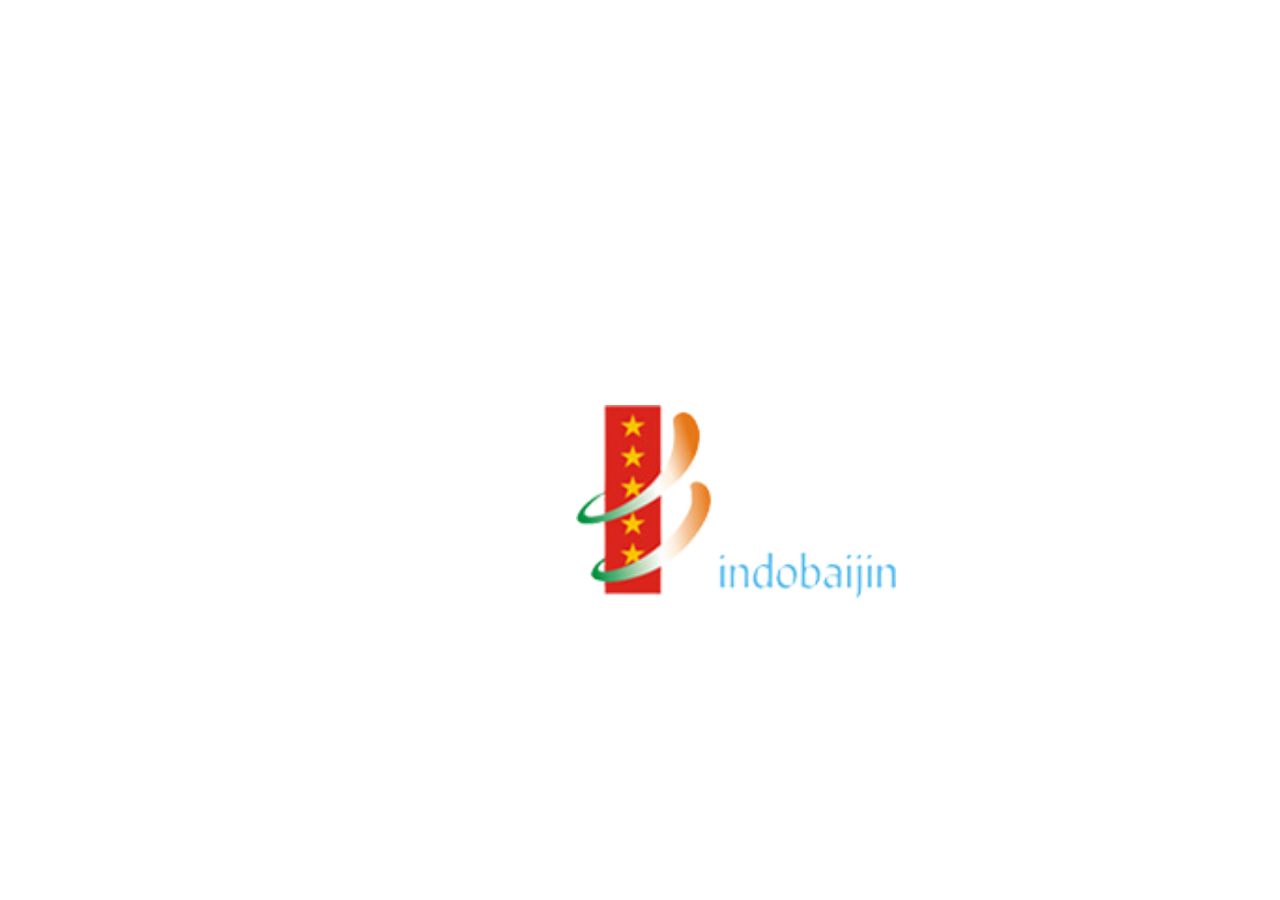
<file: index.html>
<!DOCTYPE html>
<html>
  <head>
    <meta charset="utf-8" />
    <meta
      name="viewport"
      content="width=device-width, initial-scale=1, maximum-scale=1.0, user-scalable=no, shrink-to-fit=no"
    />
    <title>IndoBaijin</title>
    <link href="css/style.css" rel="stylesheet" />
    <link rel="icon" type="image/x-icon" href="assets/logo.png" />
    <link
      rel="stylesheet"
      href="https://maxcdn.bootstrapcdn.com/bootstrap/4.0.0/css/bootstrap.min.css"
      integrity="sha384-Gn5384xqQ1aoWXA+058RXPxPg6fy4IWvTNh0E263XmFcJlSAwiGgFAW/dAiS6JXm"
      crossorigin="anonymous"
    />
    <script
      src="https://code.jquery.com/jquery-3.2.1.slim.min.js"
      integrity="sha384-KJ3o2DKtIkvYIK3UENzmM7KCkRr/rE9/Qpg6aAZGJwFDMVNA/GpGFF93hXpG5KkN"
      crossorigin="anonymous"
    ></script>
    <script
      src="https://cdnjs.cloudflare.com/ajax/libs/popper.js/1.12.9/umd/popper.min.js"
      integrity="sha384-ApNbgh9B+Y1QKtv3Rn7W3mgPxhU9K/ScQsAP7hUibX39j7fakFPskvXusvfa0b4Q"
      crossorigin="anonymous"
    ></script>
    <script
      src="https://maxcdn.bootstrapcdn.com/bootstrap/4.0.0/js/bootstrap.min.js"
      integrity="sha384-JZR6Spejh4U02d8jOt6vLEHfe/JQGiRRSQQxSfFWpi1MquVdAyjUar5+76PVCmYl"
      crossorigin="anonymous"
    ></script>
  </head>
  <body onload="loader()">
    <div id="loader" class="loader">
      <img src="./assets/logo.png" alt="logo" />
    </div>
    <div id="main">
      <div class="container-fluid">
        <!-- Just an image -->
        <nav class="navbar navbar-expand-lg">
          <img class="bvc" src="./assets/BVC.png" alt="BVC" />
          <a class="navbar-brand" href="../index.html">
            <img src="./assets/logo.png" alt="logo" />
          </a>
          <span
            class="navbar-toggler"
            data-toggle="collapse"
            data-target="#navbarNav"
            aria-controls="navbarNav"
            aria-expanded="false"
            aria-label="Toggle navigation"
            ><img src="../assets/menu.png" alt="Menu" />
          </span>
          <div class="collapse navbar-collapse" id="navbarNav">
            <ul class="menu navbar-nav">
              <li class="nav-item dropdwn">
                <a
                  class="nav-link"
                  href="components/aboutus.html"
                  id="navbarDropdownMenuLink"
                  >About Us</a
                >
                <div
                  class="dropdwn-menu"
                  aria-labelledby="navbarDropdownMenuLink"
                >
                  <a class="dropdown-item" href="./components/aboutus.html"
                    >Profile</a
                  >
                  <a
                    class="dropdown-item"
                    href="./components/visionmission.html"
                    >Vision and Mission</a
                  >
                  <a
                    class="dropdown-item"
                    href="./components/board-of-directors.html"
                    >Board of Directors</a
                  >
                </div>
              </li>
              <li class="nav-item dropdwn">
                <a
                  class="nav-link"
                  href="./components/infrastructure.html"
                  id="navbarDropdownMenuLink"
                  >Infrastructure</a
                >
                <div
                  class="dropdwn-menu"
                  aria-labelledby="navbarDropdownMenuLink"
                >
                  <a class="dropdown-item" href="./components/our-reach.html"
                    >Our Reach</a
                  >
                  <a class="dropdown-item" href="./components/ safety.html"
                    >Safety at IBJ</a
                  >
                </div>
              </li>
              <li class="nav-item">
                <a class="nav-link" href="components/products.html">Products</a>
              </li>
              <li class="nav-item">
                <a class="nav-link" href="components/awards-recognition.html"
                  >Awards and Recognition</a
                >
              </li>
              <li class="nav-item">
                <a class="nav-link" href="components/gallery.html">Gallery</a>
              </li>
              <li class="nav-item">
                <a class="nav-link" href="components/careers.html">Careers</a>
              </li>
              <li class="nav-item">
                <a class="nav-link" href="components/contact.html"
                  >Contact Us</a
                >
              </li>
            </ul>
          </div>
        </nav>
        <!--Navbar Ends-->
        <div class="banner">
          <a href="./assets//gt.jpg"><img src="./assets/gt.jpg" alt="" /></a>
        </div>
        <div class="label">
          <div class="row">
            <div class="col-md-3">Joint Venture</div>
            <div class="col-md-3">Green Technology</div>
            <div class="col-md-3">CS2</div>
            <div class="col-md-3">Global Reach</div>
          </div>
        </div>
      </div>
      <!--Footer-->
      <div class="fbtm">
        <div class="row">
          <div class="col-md-4">
            <ul class="footxt">
              <li><a href="/components/disclaimer.html">Disclaimer</a></li>
              <li>
                <a href="/components/quality-policy.html">Quality Policy</a>
              </li>
            </ul>
          </div>
          <div class="col-md-4">
            <ul class="social">
              <li>
                <a
                  href="https://www.facebook.com/Indo-Baijin-Chemicals-Private-Limited-108325937592837/"
                  target="_blank"
                  ><img src="./assets/facebook.png" alt=""
                /></a>
              </li>
              <li>
                <a
                  href="https://youtube.com/channel/UCqpmgWpD74Gs65W2_uhc1Zw"
                  target="_blank"
                  ><img src="./assets/youtube.png" alt=""
                /></a>
              </li>
              <li>
                <a
                  href="https://www.linkedin.com/company/indobaijinchemicals"
                  target="_blank"
                  ><img src="./assets/linkedin.png" alt=""
                /></a>
              </li>
            </ul>
          </div>
          <div class="col-md-4">
            <p>Copyright &#169; IndoBaijin, 2021. All Rights Reserved.</p>
          </div>
        </div>
      </div>
    </div>
  </body>
  <script>
    var load;
    function loader() {
      load = setTimeout(showPage, 2000);
    }
    function showPage() {
      document.getElementById("loader").style.display = "none";
      document.getElementById("main").style.display = "block";
    }
  </script>
</html>
</file>
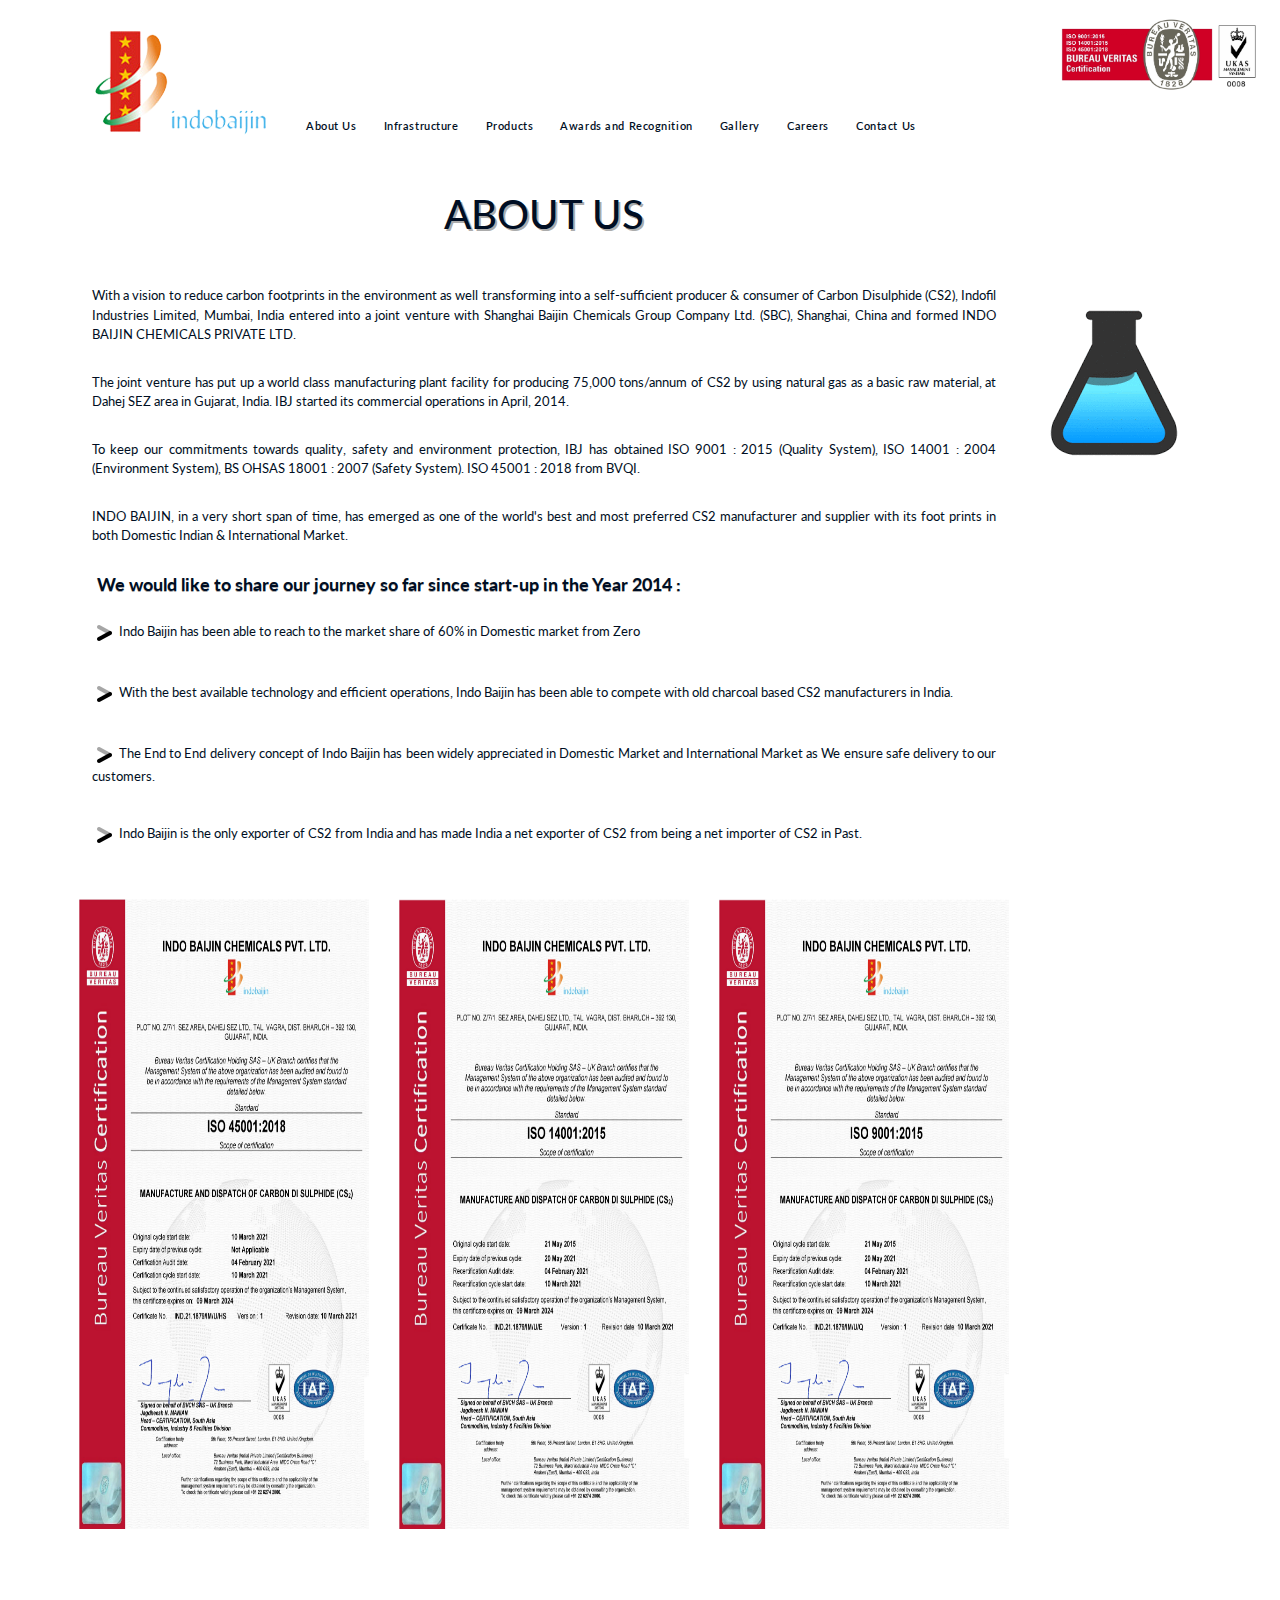
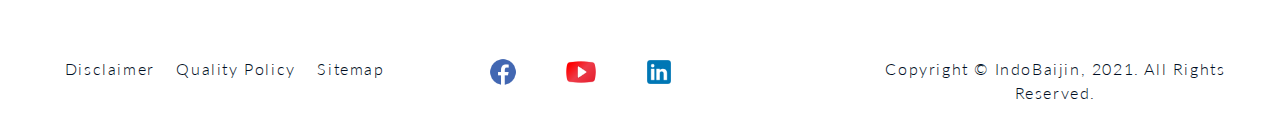
<file: components/aboutus.html>
<!DOCTYPE html>
<html>
  <head>
    <meta charset="utf-8" />
    <meta
      name="viewport"
      content="width=device-width, initial-scale=1, maximum-scale=1.0, user-scalable=no, shrink-to-fit=no"
    />
    <title>IndoBaijin</title>
    <link href="../css/contact.css" rel="stylesheet" />
    <link href="../css/style.css" rel="stylesheet" />
    <link rel="icon" type="image/x-icon" href="../assets/logo.png" />
    <link
      rel="stylesheet"
      href="https://maxcdn.bootstrapcdn.com/bootstrap/4.0.0/css/bootstrap.min.css"
      integrity="sha384-Gn5384xqQ1aoWXA+058RXPxPg6fy4IWvTNh0E263XmFcJlSAwiGgFAW/dAiS6JXm"
      crossorigin="anonymous"
    />
    <script
      src="https://code.jquery.com/jquery-3.2.1.slim.min.js"
      integrity="sha384-KJ3o2DKtIkvYIK3UENzmM7KCkRr/rE9/Qpg6aAZGJwFDMVNA/GpGFF93hXpG5KkN"
      crossorigin="anonymous"
    ></script>
    <script
      src="https://cdnjs.cloudflare.com/ajax/libs/popper.js/1.12.9/umd/popper.min.js"
      integrity="sha384-ApNbgh9B+Y1QKtv3Rn7W3mgPxhU9K/ScQsAP7hUibX39j7fakFPskvXusvfa0b4Q"
      crossorigin="anonymous"
    ></script>
    <script
      src="https://maxcdn.bootstrapcdn.com/bootstrap/4.0.0/js/bootstrap.min.js"
      integrity="sha384-JZR6Spejh4U02d8jOt6vLEHfe/JQGiRRSQQxSfFWpi1MquVdAyjUar5+76PVCmYl"
      crossorigin="anonymous"
    ></script>
  </head>

  <body>
    <div class="overlay1"></div>
    <div class="container-fluid">
      <!-- Just an image -->
      <nav class="navbar navbar-expand-lg">
        <img class="bvc" src="../assets/BVC.png" alt="BVC" />
        <a class="navbar-brand" href="../index.html">
          <img src="../assets/logo.png" alt="logo" />
        </a>
        <span
          class="navbar-toggler"
          data-toggle="collapse"
          data-target="#navbarNav"
          aria-controls="navbarNav"
          aria-expanded="false"
          aria-label="Toggle navigation"
          ><img src="../assets/menu.png" alt="Menu" />
        </span>
        <div class="collapse navbar-collapse" id="navbarNav">
          <ul class="menu navbar-nav">
            <li class="nav-item dropdwn">
              <a
                class="nav-link"
                href="aboutus.html"
                id="navbarDropdownMenuLink"
                >About Us</a
              >
              <div
                class="dropdwn-menu"
                aria-labelledby="navbarDropdownMenuLink"
              >
                <a class="dropdown-item" href="aboutus.html">Profile</a>
                <a class="dropdown-item" href="visionmission.html"
                  >Vision and Mission</a
                >
                <a class="dropdown-item" href="board-of-directors.html"
                  >Board of Directors</a
                >
              </div>
            </li>
            <li class="nav-item dropdwn">
              <a
                class="nav-link"
                href="infrastructure.html"
                id="navbarDropdownMenuLink"
                >Infrastructure</a
              >
              <div
                class="dropdwn-menu"
                aria-labelledby="navbarDropdownMenuLink"
              >
                <a class="dropdown-item" href="our-reach.html">Our Reach</a>
                <a class="dropdown-item" href=" safety.html">Safety at IBJ</a>
              </div>
            </li>
            <li class="nav-item">
              <a class="nav-link" href="products.html">Products</a>
            </li>
            <li class="nav-item">
              <a class="nav-link" href="awards&recognition.html"
                >Awards and Recognition</a
              >
            </li>
            <li class="nav-item">
              <a class="nav-link" href="gallery.html">Gallery</a>
            </li>
            <li class="nav-item">
              <a class="nav-link" href="careers.html">Careers</a>
            </li>
            <li class="nav-item">
              <a class="nav-link" href="contact.html">Contact Us</a>
            </li>
          </ul>
        </div>
      </nav>
      <!--Navbar Ends-->
      <div class="row about">
        <div class="col-md-10">
          <div class="qualpolicy">
            <h1>ABOUT US</h1>
            <p>
              With a vision to reduce carbon footprints in the environment as
              well transforming into a self-sufficient producer & consumer of
              Carbon Disulphide (CS2), Indofil Industries Limited, Mumbai, India
              entered into a joint venture with Shanghai Baijin Chemicals Group
              Company Ltd. (SBC), Shanghai, China and formed INDO BAIJIN
              CHEMICALS PRIVATE LTD.
            </p>
            <p>
              The joint venture has put up a world class manufacturing plant
              facility for producing 75,000 tons/annum of CS2 by using natural
              gas as a basic raw material, at Dahej SEZ area in Gujarat, India.
              IBJ started its commercial operations in April, 2014.
            </p>
            <p>
              To keep our commitments towards quality, safety and environment
              protection, IBJ has obtained ISO 9001 : 2015 (Quality System), ISO
              14001 : 2004 (Environment System), BS OHSAS 18001 : 2007 (Safety
              System). ISO 45001 : 2018 from BVQI.
            </p>
            <p>
              INDO BAIJIN, in a very short span of time, has emerged as one of
              the world's best and most preferred CS2 manufacturer and supplier
              with its foot prints in both Domestic Indian & International
              Market.
            </p>
            <h3>
              <b>
                We would like to share our journey so far since start-up in the
                Year 2014 :
              </b>
            </h3>
            <ul>
              <li>
                <p>
                  <img src="../assets/arrow.png" alt="arrow" />
                  Indo Baijin has been able to reach to the market share of 60%
                  in Domestic market from Zero
                </p>
              </li>
              <li>
                <p>
                  <img src="../assets/arrow.png" alt="arrow" />
                  With the best available technology and efficient operations,
                  Indo Baijin has been able to compete with old charcoal based
                  CS2 manufacturers in India.
                </p>
              </li>
              <li>
                <p>
                  <img src="../assets/arrow.png" alt="arrow" />
                  The End to End delivery concept of Indo Baijin has been widely
                  appreciated in Domestic Market and International Market as We
                  ensure safe delivery to our customers.
                </p>
              </li>
              <li>
                <p>
                  <img src="../assets/arrow.png" alt="arrow" />
                  Indo Baijin is the only exporter of CS2 from India and has
                  made India a net exporter of CS2 from being a net importer of
                  CS2 in Past.
                </p>
              </li>
            </ul>
          </div>
          <div class="people">
            <div class="row">
              <div class="col-md-4">
                <a href="">
                  <img src="../assets/people/about_certi1.jpg" alt="" />
                </a>
              </div>
              <div class="col-md-4">
                <a href="">
                  <img src="../assets/people/about_certi2.jpg" alt="" />
                </a>
              </div>
              <div class="col-md-4">
                <a href="">
                  <img src="../assets/people/about_certi3.jpg" alt="" />
                </a>
              </div>
            </div>
          </div>
        </div>
        <div class="col-md-2">
          <img src="../assets/about.gif" alt="" />
        </div>
      </div>
    </div>
    <!--Footer-->
    <div class="fbtm">
      <div class="row">
        <div class="col-md-4">
          <ul class="footxt">
            <li><a href="#">Disclaimer</a></li>
            <li>
              <a href=" quality-policy.html">Quality Policy</a>
            </li>
            <li><a href="#">Sitemap</a></li>
          </ul>
        </div>
        <div class="col-md-4">
          <ul class="social">
            <li>
              <a
                href="https://www.facebook.com/Indo-Baijin-Chemicals-Private-Limited-108325937592837/"
                target="_blank"
                ><img src="../assets/facebook.png" alt=""
              /></a>
            </li>
            <li>
              <a
                href="https://youtube.com/channel/UCqpmgWpD74Gs65W2_uhc1Zw"
                target="_blank"
                ><img src="../assets/youtube.png" alt=""
              /></a>
            </li>
            <li>
              <a
                href="https://www.linkedin.com/company/indobaijinchemicals"
                target="_blank"
                ><img src="../assets/linkedin.png" alt=""
              /></a>
            </li>
          </ul>
        </div>
        <div class="col-md-4">
          <p>Copyright &#169; IndoBaijin, 2021. All Rights Reserved.</p>
        </div>
      </div>
    </div>
  </body>
</html>
</file>
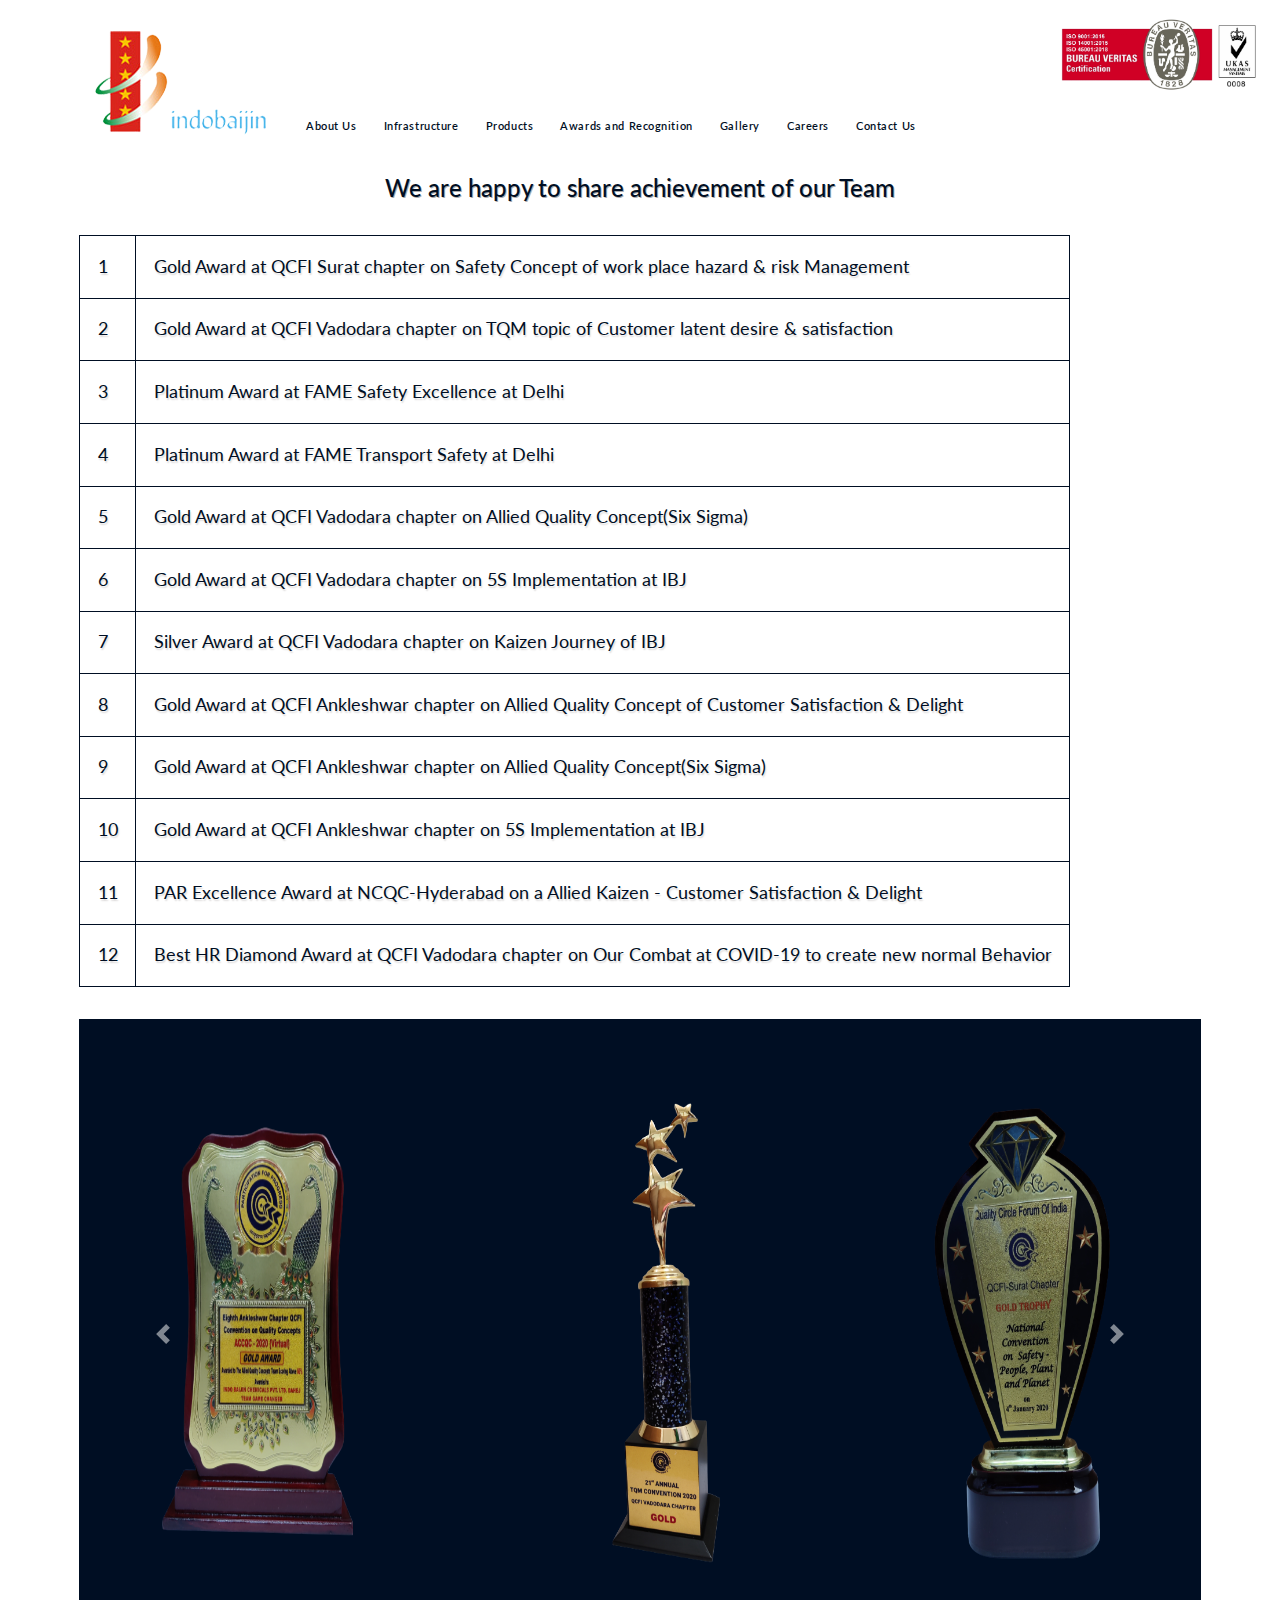
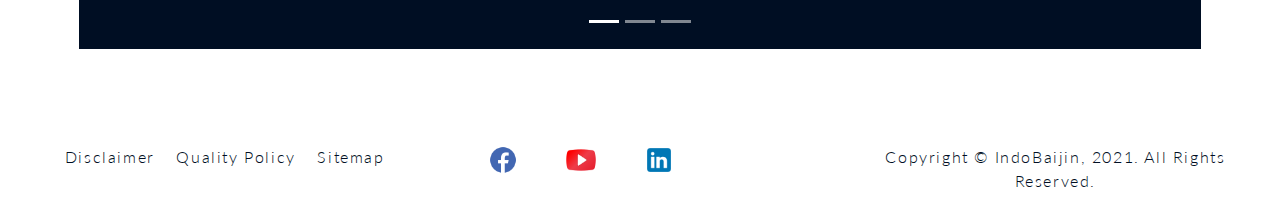
<file: components/awards&recognition.html>
<!DOCTYPE html>
<html>
  <head>
    <meta charset="utf-8" />
    <meta
      name="viewport"
      content="width=device-width, initial-scale=1, maximum-scale=1.0, user-scalable=no, shrink-to-fit=no"
    />
    <title>IndoBaijin</title>
    <link href="../css/contact.css" rel="stylesheet" />
    <link href="../css/style.css" rel="stylesheet" />
    <link rel="icon" type="image/x-icon" href="../assets/logo.png" />
    <link
      rel="stylesheet"
      href="https://maxcdn.bootstrapcdn.com/bootstrap/4.0.0/css/bootstrap.min.css"
      integrity="sha384-Gn5384xqQ1aoWXA+058RXPxPg6fy4IWvTNh0E263XmFcJlSAwiGgFAW/dAiS6JXm"
      crossorigin="anonymous"
    />
    <script
      src="https://code.jquery.com/jquery-3.2.1.slim.min.js"
      integrity="sha384-KJ3o2DKtIkvYIK3UENzmM7KCkRr/rE9/Qpg6aAZGJwFDMVNA/GpGFF93hXpG5KkN"
      crossorigin="anonymous"
    ></script>
    <script
      src="https://cdnjs.cloudflare.com/ajax/libs/popper.js/1.12.9/umd/popper.min.js"
      integrity="sha384-ApNbgh9B+Y1QKtv3Rn7W3mgPxhU9K/ScQsAP7hUibX39j7fakFPskvXusvfa0b4Q"
      crossorigin="anonymous"
    ></script>
    <script
      src="https://maxcdn.bootstrapcdn.com/bootstrap/4.0.0/js/bootstrap.min.js"
      integrity="sha384-JZR6Spejh4U02d8jOt6vLEHfe/JQGiRRSQQxSfFWpi1MquVdAyjUar5+76PVCmYl"
      crossorigin="anonymous"
    ></script>
  </head>

  <body>
    <div class="overlay4"></div>
    <div class="container-fluid">
      <!-- Just an image -->
      <nav class="navbar navbar-expand-lg">
        <img class="bvc" src="../assets/BVC.png" alt="BVC" />
        <a class="navbar-brand" href="../index.html">
          <img src="../assets/logo.png" alt="logo" />
        </a>
        <span
          class="navbar-toggler"
          data-toggle="collapse"
          data-target="#navbarNav"
          aria-controls="navbarNav"
          aria-expanded="false"
          aria-label="Toggle navigation"
          ><img src="../assets/menu.png" alt="Menu" />
        </span>
        <div class="collapse navbar-collapse" id="navbarNav">
          <ul class="menu navbar-nav">
            <li class="nav-item dropdwn">
              <a
                class="nav-link"
                href="aboutus.html"
                id="navbarDropdownMenuLink"
                >About Us</a
              >
              <div
                class="dropdwn-menu"
                aria-labelledby="navbarDropdownMenuLink"
              >
                <a class="dropdown-item" href="aboutus.html">Profile</a>
                <a class="dropdown-item" href="visionmission.html"
                  >Vision and Mission</a
                >
                <a class="dropdown-item" href="board-of-directors.html"
                  >Board of Directors</a
                >
              </div>
            </li>
            <li class="nav-item dropdwn">
              <a
                class="nav-link"
                href="infrastructure.html"
                id="navbarDropdownMenuLink"
                >Infrastructure</a
              >
              <div
                class="dropdwn-menu"
                aria-labelledby="navbarDropdownMenuLink"
              >
                <a class="dropdown-item" href="our-reach.html">Our Reach</a>
                <a class="dropdown-item" href=" safety.html">Safety at IBJ</a>
              </div>
            </li>
            <li class="nav-item">
              <a class="nav-link" href="products.html">Products</a>
            </li>
            <li class="nav-item">
              <a class="nav-link" href="awards&recognition.html"
                >Awards and Recognition</a
              >
            </li>
            <li class="nav-item">
              <a class="nav-link" href="gallery.html">Gallery</a>
            </li>
            <li class="nav-item">
              <a class="nav-link" href="careers.html">Careers</a>
            </li>
            <li class="nav-item">
              <a class="nav-link" href="contact.html">Contact Us</a>
            </li>
          </ul>
        </div>
      </nav>
      <!--Navbar Ends-->
      <div class="row people">
        <div class="col-md-12">
          <h1>We are happy to share achievement of our Team</h1>
          <table>
            <tr>
              <td>1</td>
              <td>
                Gold Award at QCFI Surat chapter on Safety Concept of work place
                hazard & risk Management
              </td>
            </tr>
            <tr>
              <td>2</td>
              <td>
                Gold Award at QCFI Vadodara chapter on TQM topic of Customer
                latent desire & satisfaction
              </td>
            </tr>
            <tr>
              <td>3</td>
              <td>Platinum Award at FAME Safety Excellence at Delhi</td>
            </tr>
            <tr>
              <td>4</td>
              <td>Platinum Award at FAME Transport Safety at Delhi</td>
            </tr>
            <tr>
              <td>5</td>
              <td>
                Gold Award at QCFI Vadodara chapter on Allied Quality
                Concept(Six Sigma)
              </td>
            </tr>
            <tr>
              <td>6</td>
              <td>
                Gold Award at QCFI Vadodara chapter on 5S Implementation at IBJ
              </td>
            </tr>
            <tr>
              <td>7</td>
              <td>
                Silver Award at QCFI Vadodara chapter on Kaizen Journey of IBJ
              </td>
            </tr>
            <tr>
              <td>8</td>
              <td>
                Gold Award at QCFI Ankleshwar chapter on Allied Quality Concept
                of Customer Satisfaction & Delight
              </td>
            </tr>
            <tr>
              <td>9</td>
              <td>
                Gold Award at QCFI Ankleshwar chapter on Allied Quality
                Concept(Six Sigma)
              </td>
            </tr>
            <tr>
              <td>10</td>
              <td>
                Gold Award at QCFI Ankleshwar chapter on 5S Implementation at
                IBJ
              </td>
            </tr>
            <tr>
              <td>11</td>
              <td>
                PAR Excellence Award at NCQC-Hyderabad on a Allied Kaizen -
                Customer Satisfaction & Delight
              </td>
            </tr>
            <tr>
              <td>12</td>
              <td>
                Best HR Diamond Award at QCFI Vadodara chapter on Our Combat at
                COVID-19 to create new normal Behavior
              </td>
            </tr>
          </table>
        </div>
        <div class="col-md-12">
          <div class="slider2">
            <div
              id="carouselExampleIndicators"
              class="carousel slide"
              data-ride="carousel"
            >
              <ol class="carousel-indicators">
                <li
                  data-target="#carouselExampleIndicators"
                  data-slide-to="0"
                  class="active"
                ></li>
                <li
                  data-target="#carouselExampleIndicators"
                  data-slide-to="1"
                ></li>
                <li
                  data-target="#carouselExampleIndicators"
                  data-slide-to="2"
                ></li>
              </ol>
              <div class="carousel-inner">
                <div class="carousel-item active">
                  <div class="row">
                    <div class="col-md-4">
                      <img src="../assets/people/1a.png" alt="" />
                    </div>
                    <div class="col-md-4">
                      <img src="../assets/people/2a.png" alt="" />
                    </div>
                    <div class="col-md-4">
                      <img src="../assets/people/3a.png" alt="" />
                    </div>
                  </div>
                </div>
                <div class="carousel-item">
                  <div class="row">
                    <div class="col-md-4">
                      <img src="../assets/people/4a.png" alt="" />
                    </div>
                    <div class="col-md-4">
                      <img src="../assets/people/5a.png" alt="" />
                    </div>
                    <div class="col-md-4">
                      <img src="../assets/people/6a.png" alt="" />
                    </div>
                  </div>
                </div>
                <div class="carousel-item">
                  <div class="row">
                    <div class="col-md-4">
                      <img src="../assets/people/7a.png" alt="" />
                    </div>
                    <div class="col-md-4">
                      <img src="../assets/people/8a.png" alt="" />
                    </div>
                    <div class="col-md-4">
                      <img src="../assets/people/9a.png" alt="" />
                    </div>
                  </div>
                </div>
              </div>
              <a
                class="carousel-control-prev"
                href="#carouselExampleIndicators"
                role="button"
                data-slide="prev"
              >
                <span
                  class="carousel-control-prev-icon arr"
                  aria-hidden="true"
                ></span>
                <span class="sr-only">Previous</span>
              </a>
              <a
                class="carousel-control-next"
                href="#carouselExampleIndicators"
                role="button"
                data-slide="next"
              >
                <span
                  class="carousel-control-next-icon"
                  aria-hidden="true"
                ></span>
                <span class="sr-only">Next</span>
              </a>
            </div>
          </div>
        </div>
      </div>
    </div>
    <!--Footer-->
    <div class="fbtm">
      <div class="row">
        <div class="col-md-4">
          <ul class="footxt">
            <li><a href="#">Disclaimer</a></li>
            <li>
              <a href=" quality-policy.html">Quality Policy</a>
            </li>
            <li><a href="#">Sitemap</a></li>
          </ul>
        </div>
        <div class="col-md-4">
          <ul class="social">
            <li>
              <a
                href="https://www.facebook.com/Indo-Baijin-Chemicals-Private-Limited-108325937592837/"
                target="_blank"
                ><img src="../assets/facebook.png" alt=""
              /></a>
            </li>
            <li>
              <a
                href="https://youtube.com/channel/UCqpmgWpD74Gs65W2_uhc1Zw"
                target="_blank"
                ><img src="../assets/youtube.png" alt=""
              /></a>
            </li>
            <li>
              <a
                href="https://www.linkedin.com/company/indobaijinchemicals"
                target="_blank"
                ><img src="../assets/linkedin.png" alt=""
              /></a>
            </li>
          </ul>
        </div>
        <div class="col-md-4">
          <p>Copyright &#169; IndoBaijin, 2021. All Rights Reserved.</p>
        </div>
      </div>
    </div>
  </body>
</html>
</file>
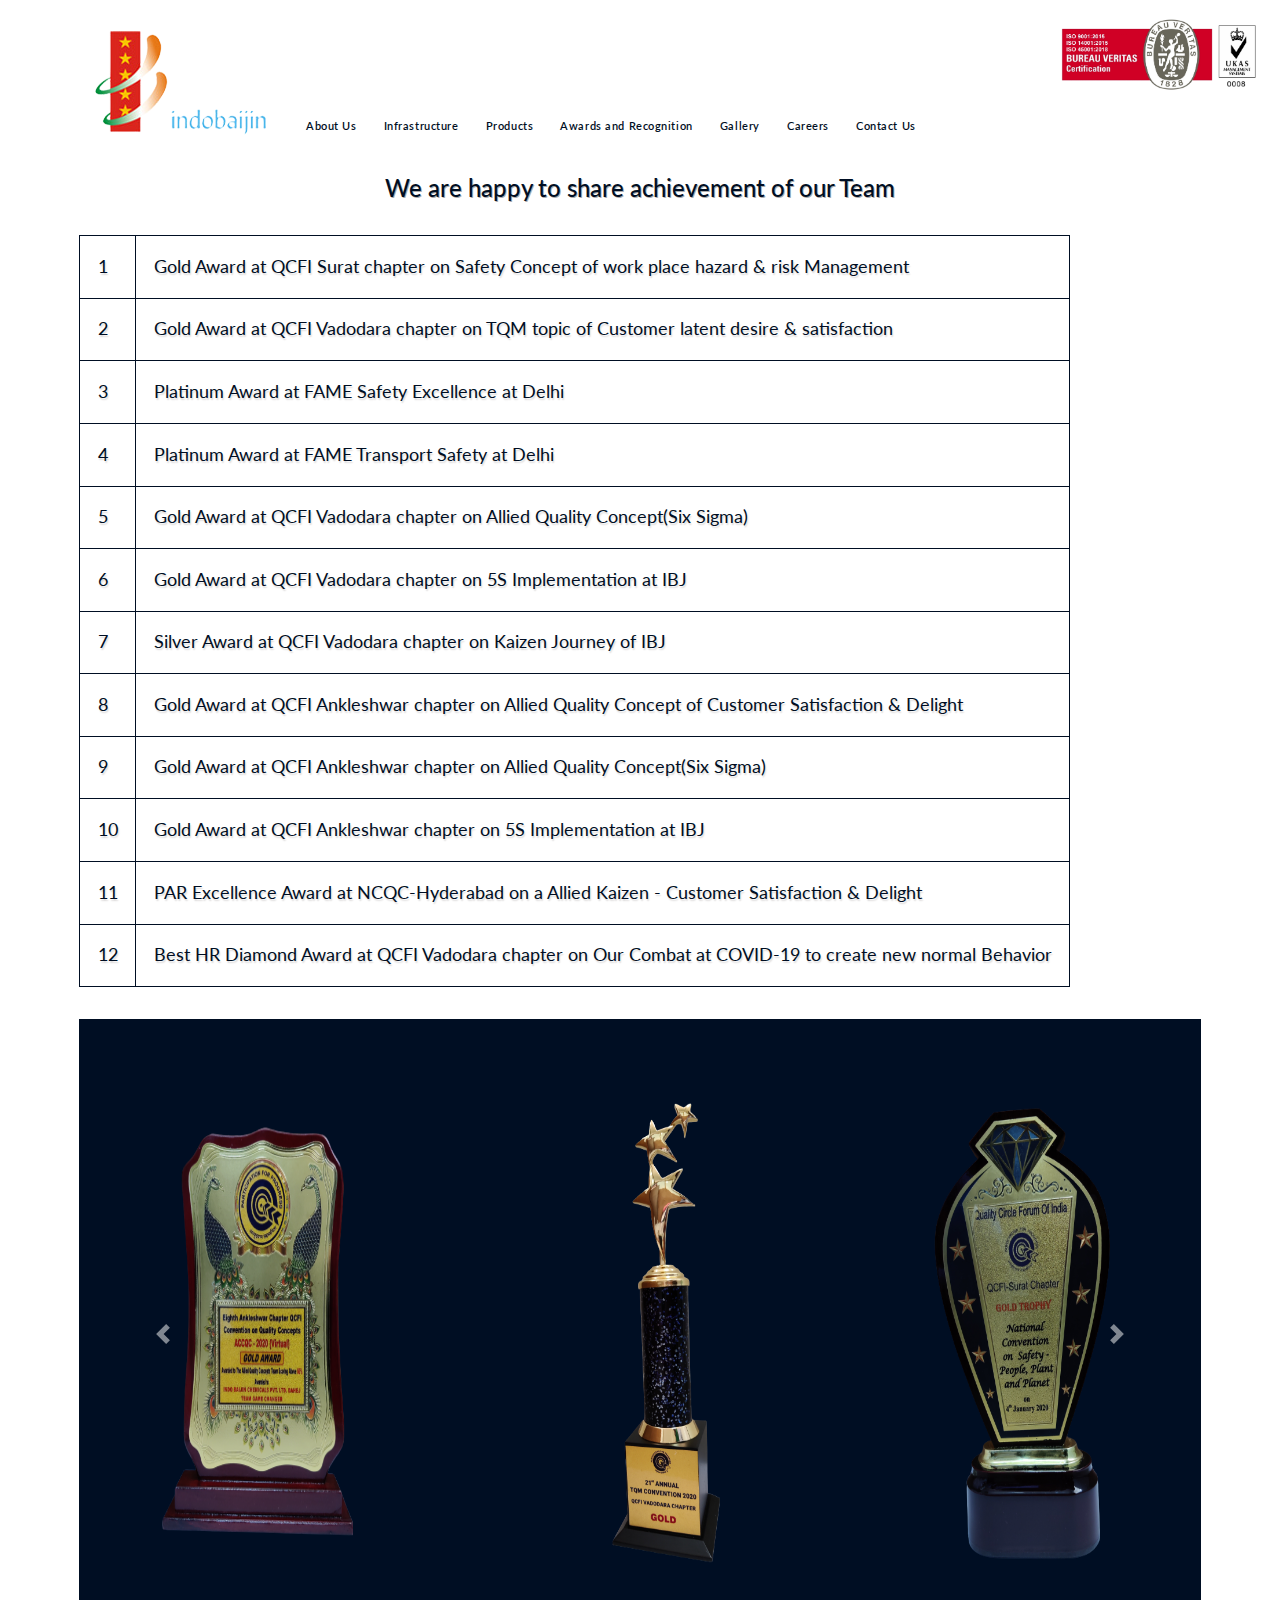
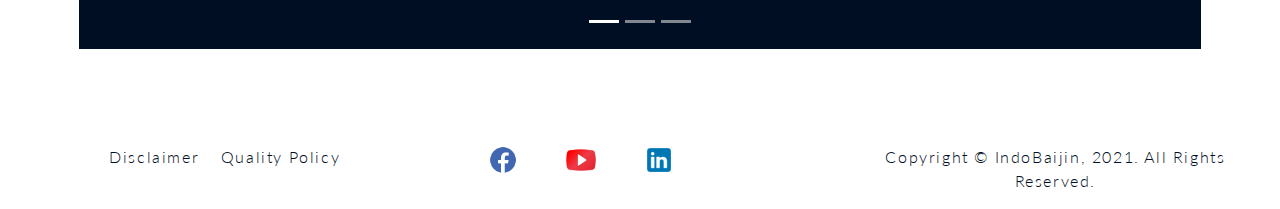
<file: components/awards-recognition.html>
<!DOCTYPE html>
<html>
  <head>
    <meta charset="utf-8" />
    <meta
      name="viewport"
      content="width=device-width, initial-scale=1, maximum-scale=1.0, user-scalable=no, shrink-to-fit=no"
    />
    <title>IndoBaijin</title>
    <link href="../css/contact.css" rel="stylesheet" />
    <link href="../css/style.css" rel="stylesheet" />
    <link rel="icon" type="image/x-icon" href="../assets/logo.png" />
    <link
      rel="stylesheet"
      href="https://maxcdn.bootstrapcdn.com/bootstrap/4.0.0/css/bootstrap.min.css"
      integrity="sha384-Gn5384xqQ1aoWXA+058RXPxPg6fy4IWvTNh0E263XmFcJlSAwiGgFAW/dAiS6JXm"
      crossorigin="anonymous"
    />
    <script
      src="https://code.jquery.com/jquery-3.2.1.slim.min.js"
      integrity="sha384-KJ3o2DKtIkvYIK3UENzmM7KCkRr/rE9/Qpg6aAZGJwFDMVNA/GpGFF93hXpG5KkN"
      crossorigin="anonymous"
    ></script>
    <script
      src="https://cdnjs.cloudflare.com/ajax/libs/popper.js/1.12.9/umd/popper.min.js"
      integrity="sha384-ApNbgh9B+Y1QKtv3Rn7W3mgPxhU9K/ScQsAP7hUibX39j7fakFPskvXusvfa0b4Q"
      crossorigin="anonymous"
    ></script>
    <script
      src="https://maxcdn.bootstrapcdn.com/bootstrap/4.0.0/js/bootstrap.min.js"
      integrity="sha384-JZR6Spejh4U02d8jOt6vLEHfe/JQGiRRSQQxSfFWpi1MquVdAyjUar5+76PVCmYl"
      crossorigin="anonymous"
    ></script>
  </head>

  <body>
    <div class="overlay4"></div>
    <div class="container-fluid">
      <!-- Just an image -->
      <nav class="navbar navbar-expand-lg">
        <img class="bvc" src="../assets/BVC.png" alt="BVC" />
        <a class="navbar-brand" href="../index.html">
          <img src="../assets/logo.png" alt="logo" />
        </a>
        <span
          class="navbar-toggler"
          data-toggle="collapse"
          data-target="#navbarNav"
          aria-controls="navbarNav"
          aria-expanded="false"
          aria-label="Toggle navigation"
          ><img src="../assets/menu.png" alt="Menu" />
        </span>
        <div class="collapse navbar-collapse" id="navbarNav">
          <ul class="menu navbar-nav">
            <li class="nav-item dropdwn">
              <a
                class="nav-link"
                href="aboutus.html"
                id="navbarDropdownMenuLink"
                >About Us</a
              >
              <div
                class="dropdwn-menu"
                aria-labelledby="navbarDropdownMenuLink"
              >
                <a class="dropdown-item" href="aboutus.html">Profile</a>
                <a class="dropdown-item" href="visionmission.html"
                  >Vision and Mission</a
                >
                <a class="dropdown-item" href="board-of-directors.html"
                  >Board of Directors</a
                >
              </div>
            </li>
            <li class="nav-item dropdwn">
              <a
                class="nav-link"
                href="infrastructure.html"
                id="navbarDropdownMenuLink"
                >Infrastructure</a
              >
              <div
                class="dropdwn-menu"
                aria-labelledby="navbarDropdownMenuLink"
              >
                <a class="dropdown-item" href="our-reach.html">Our Reach</a>
                <a class="dropdown-item" href=" safety.html">Safety at IBJ</a>
              </div>
            </li>
            <li class="nav-item">
              <a class="nav-link" href="products.html">Products</a>
            </li>
            <li class="nav-item">
              <a class="nav-link" href="awards-recognition.html"
                >Awards and Recognition</a
              >
            </li>
            <li class="nav-item">
              <a class="nav-link" href="gallery.html">Gallery</a>
            </li>
            <li class="nav-item">
              <a class="nav-link" href="careers.html">Careers</a>
            </li>
            <li class="nav-item">
              <a class="nav-link" href="contact.html">Contact Us</a>
            </li>
          </ul>
        </div>
      </nav>
      <!--Navbar Ends-->
      <div class="row people">
        <div class="col-md-12">
          <h1>We are happy to share achievement of our Team</h1>
          <table>
            <tr>
              <td>1</td>
              <td>
                Gold Award at QCFI Surat chapter on Safety Concept of work place
                hazard & risk Management
              </td>
            </tr>
            <tr>
              <td>2</td>
              <td>
                Gold Award at QCFI Vadodara chapter on TQM topic of Customer
                latent desire & satisfaction
              </td>
            </tr>
            <tr>
              <td>3</td>
              <td>Platinum Award at FAME Safety Excellence at Delhi</td>
            </tr>
            <tr>
              <td>4</td>
              <td>Platinum Award at FAME Transport Safety at Delhi</td>
            </tr>
            <tr>
              <td>5</td>
              <td>
                Gold Award at QCFI Vadodara chapter on Allied Quality
                Concept(Six Sigma)
              </td>
            </tr>
            <tr>
              <td>6</td>
              <td>
                Gold Award at QCFI Vadodara chapter on 5S Implementation at IBJ
              </td>
            </tr>
            <tr>
              <td>7</td>
              <td>
                Silver Award at QCFI Vadodara chapter on Kaizen Journey of IBJ
              </td>
            </tr>
            <tr>
              <td>8</td>
              <td>
                Gold Award at QCFI Ankleshwar chapter on Allied Quality Concept
                of Customer Satisfaction & Delight
              </td>
            </tr>
            <tr>
              <td>9</td>
              <td>
                Gold Award at QCFI Ankleshwar chapter on Allied Quality
                Concept(Six Sigma)
              </td>
            </tr>
            <tr>
              <td>10</td>
              <td>
                Gold Award at QCFI Ankleshwar chapter on 5S Implementation at
                IBJ
              </td>
            </tr>
            <tr>
              <td>11</td>
              <td>
                PAR Excellence Award at NCQC-Hyderabad on a Allied Kaizen -
                Customer Satisfaction & Delight
              </td>
            </tr>
            <tr>
              <td>12</td>
              <td>
                Best HR Diamond Award at QCFI Vadodara chapter on Our Combat at
                COVID-19 to create new normal Behavior
              </td>
            </tr>
          </table>
        </div>
        <div class="col-md-12">
          <div class="slider2">
            <div
              id="carouselExampleIndicators"
              class="carousel slide"
              data-ride="carousel"
            >
              <ol class="carousel-indicators">
                <li
                  data-target="#carouselExampleIndicators"
                  data-slide-to="0"
                  class="active"
                ></li>
                <li
                  data-target="#carouselExampleIndicators"
                  data-slide-to="1"
                ></li>
                <li
                  data-target="#carouselExampleIndicators"
                  data-slide-to="2"
                ></li>
              </ol>
              <div class="carousel-inner">
                <div class="carousel-item active">
                  <div class="row">
                    <div class="col-md-4">
                      <a href="../assets/people/1a.png"
                        ><img src="../assets/people/1a.png" alt=""
                      /></a>
                    </div>
                    <div class="col-md-4">
                      <a href="../assets/people/2a.png"
                        ><img src="../assets/people/2a.png" alt=""
                      /></a>
                    </div>
                    <div class="col-md-4">
                      <a href="../assets/people/3a.png"
                        ><img src="../assets/people/3a.png" alt=""
                      /></a>
                    </div>
                  </div>
                </div>
                <div class="carousel-item">
                  <div class="row">
                    <div class="col-md-4">
                      <a href="../assets/people/4a.png"
                        ><img src="../assets/people/4a.png" alt=""
                      /></a>
                    </div>
                    <div class="col-md-4">
                      <a href="../assets/people/5a.png"
                        ><img src="../assets/people/5a.png" alt=""
                      /></a>
                    </div>
                    <div class="col-md-4">
                      <a href="../assets/people/6a.png"
                        ><img src="../assets/people/6a.png" alt=""
                      /></a>
                    </div>
                  </div>
                </div>
                <div class="carousel-item">
                  <div class="row">
                    <div class="col-md-4">
                      <a href="../assets/people/7a.png"
                        ><img src="../assets/people/7a.png" alt=""
                      /></a>
                    </div>
                    <div class="col-md-4">
                      <a href="../assets/people/8a.png"
                        ><img src="../assets/people/8a.png" alt=""
                      /></a>
                    </div>
                    <div class="col-md-4">
                      <a href="../assets/people/9a.png"
                        ><img src="../assets/people/9a.png" alt=""
                      /></a>
                    </div>
                  </div>
                </div>
              </div>
              <a
                class="carousel-control-prev"
                href="#carouselExampleIndicators"
                role="button"
                data-slide="prev"
              >
                <span
                  class="carousel-control-prev-icon arr"
                  aria-hidden="true"
                ></span>
                <span class="sr-only">Previous</span>
              </a>
              <a
                class="carousel-control-next"
                href="#carouselExampleIndicators"
                role="button"
                data-slide="next"
              >
                <span
                  class="carousel-control-next-icon"
                  aria-hidden="true"
                ></span>
                <span class="sr-only">Next</span>
              </a>
            </div>
          </div>
        </div>
      </div>
    </div>
    <!--Footer-->
    <div class="fbtm">
      <div class="row">
        <div class="col-md-4">
          <ul class="footxt">
            <li><a href="disclaimer.html">Disclaimer</a></li>
            <li>
              <a href=" quality-policy.html">Quality Policy</a>
            </li>
          </ul>
        </div>
        <div class="col-md-4">
          <ul class="social">
            <li>
              <a
                href="https://www.facebook.com/Indo-Baijin-Chemicals-Private-Limited-108325937592837/"
                target="_blank"
                ><img src="../assets/facebook.png" alt=""
              /></a>
            </li>
            <li>
              <a
                href="https://youtube.com/channel/UCqpmgWpD74Gs65W2_uhc1Zw"
                target="_blank"
                ><img src="../assets/youtube.png" alt=""
              /></a>
            </li>
            <li>
              <a
                href="https://www.linkedin.com/company/indobaijinchemicals"
                target="_blank"
                ><img src="../assets/linkedin.png" alt=""
              /></a>
            </li>
          </ul>
        </div>
        <div class="col-md-4">
          <p>Copyright &#169; IndoBaijin, 2021. All Rights Reserved.</p>
        </div>
      </div>
    </div>
  </body>
</html>
</file>
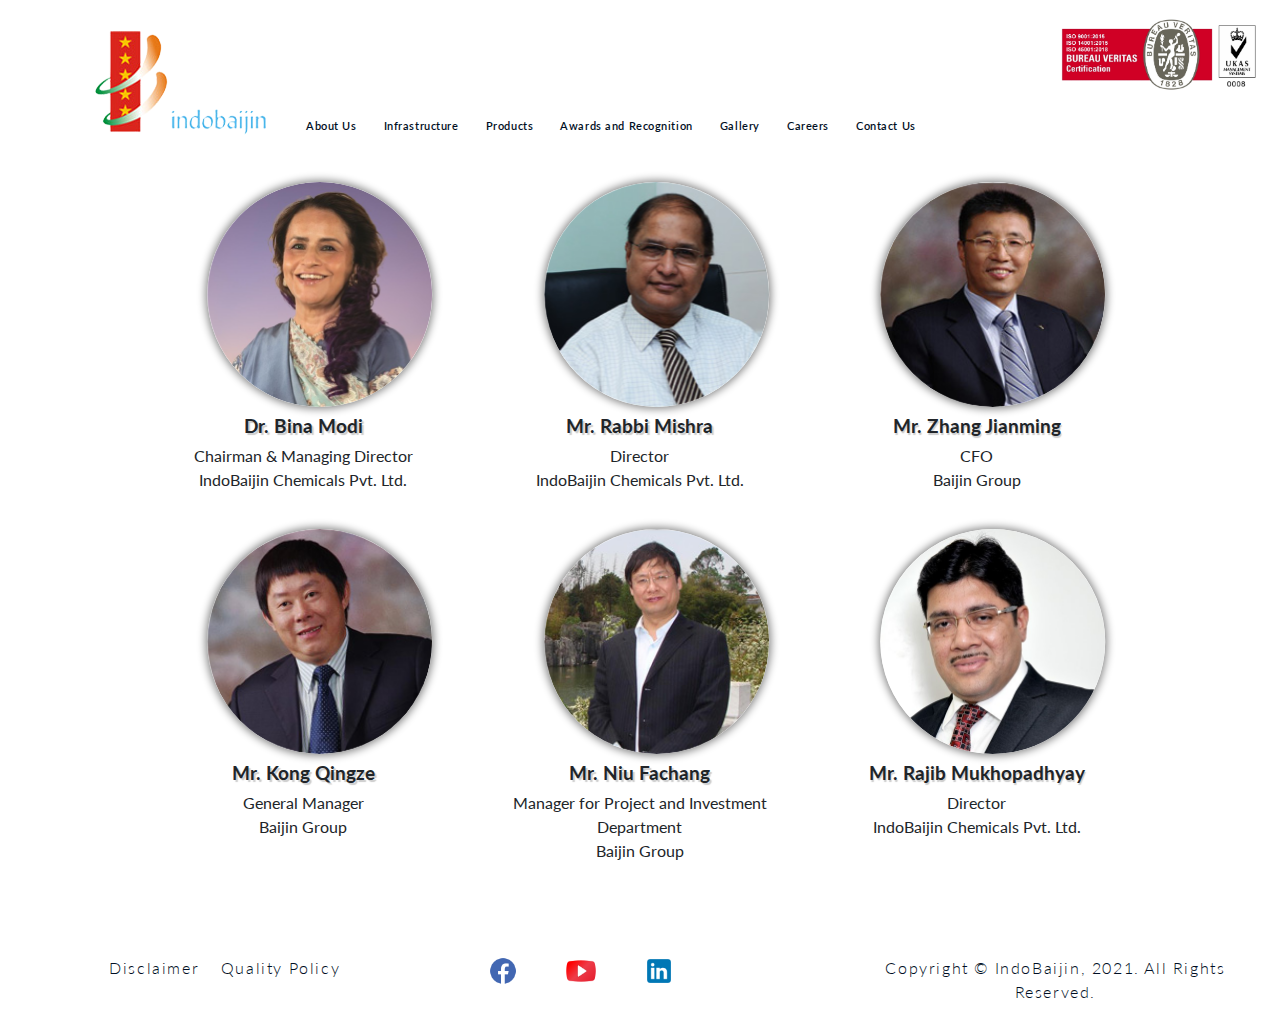
<file: components/board-of-directors.html>
<!DOCTYPE html>
<html>
  <head>
    <meta charset="utf-8" />
    <meta
      name="viewport"
      content="width=device-width, initial-scale=1, maximum-scale=1.0, user-scalable=no, shrink-to-fit=no"
    />
    <title>IndoBaijin</title>
    <link href="../css/bod.css" rel="stylesheet" />
    <link href="../css/style.css" rel="stylesheet" />
    <link rel="icon" type="image/x-icon" href="../assets/logo.png" />
    <link
      rel="stylesheet"
      href="https://maxcdn.bootstrapcdn.com/bootstrap/4.0.0/css/bootstrap.min.css"
      integrity="sha384-Gn5384xqQ1aoWXA+058RXPxPg6fy4IWvTNh0E263XmFcJlSAwiGgFAW/dAiS6JXm"
      crossorigin="anonymous"
    />
    <script
      src="https://code.jquery.com/jquery-3.2.1.slim.min.js"
      integrity="sha384-KJ3o2DKtIkvYIK3UENzmM7KCkRr/rE9/Qpg6aAZGJwFDMVNA/GpGFF93hXpG5KkN"
      crossorigin="anonymous"
    ></script>
    <script
      src="https://cdnjs.cloudflare.com/ajax/libs/popper.js/1.12.9/umd/popper.min.js"
      integrity="sha384-ApNbgh9B+Y1QKtv3Rn7W3mgPxhU9K/ScQsAP7hUibX39j7fakFPskvXusvfa0b4Q"
      crossorigin="anonymous"
    ></script>
    <script
      src="https://maxcdn.bootstrapcdn.com/bootstrap/4.0.0/js/bootstrap.min.js"
      integrity="sha384-JZR6Spejh4U02d8jOt6vLEHfe/JQGiRRSQQxSfFWpi1MquVdAyjUar5+76PVCmYl"
      crossorigin="anonymous"
    ></script>
  </head>

  <body>
    <div class="container-fluid">
      <!-- Just an image -->
      <nav class="navbar navbar-expand-lg">
        <img class="bvc" src="../assets/BVC.png" alt="BVC" />
        <a class="navbar-brand" href="../index.html">
          <img src="../assets/logo.png" alt="logo" />
        </a>
        <span
          class="navbar-toggler"
          data-toggle="collapse"
          data-target="#navbarNav"
          aria-controls="navbarNav"
          aria-expanded="false"
          aria-label="Toggle navigation"
          ><img src="../assets/menu.png" alt="Menu" />
        </span>
        <div class="collapse navbar-collapse" id="navbarNav">
          <ul class="menu navbar-nav">
            <li class="nav-item dropdwn">
              <a
                class="nav-link"
                href="aboutus.html"
                id="navbarDropdownMenuLink"
                >About Us</a
              >
              <div
                class="dropdwn-menu"
                aria-labelledby="navbarDropdownMenuLink"
              >
                <a class="dropdown-item" href="aboutus.html">Profile</a>
                <a class="dropdown-item" href="visionmission.html"
                  >Vision and Mission</a
                >
                <a class="dropdown-item" href="board-of-directors.html"
                  >Board of Directors</a
                >
              </div>
            </li>
            <li class="nav-item dropdwn">
              <a
                class="nav-link"
                href="infrastructure.html"
                id="navbarDropdownMenuLink"
                >Infrastructure</a
              >
              <div
                class="dropdwn-menu"
                aria-labelledby="navbarDropdownMenuLink"
              >
                <a class="dropdown-item" href="our-reach.html">Our Reach</a>
                <a class="dropdown-item" href=" safety.html">Safety at IBJ</a>
              </div>
            </li>
            <li class="nav-item">
              <a class="nav-link" href="products.html">Products</a>
            </li>
            <li class="nav-item">
              <a class="nav-link" href="awards-recognition.html"
                >Awards and Recognition</a
              >
            </li>
            <li class="nav-item">
              <a class="nav-link" href="gallery.html">Gallery</a>
            </li>
            <li class="nav-item">
              <a class="nav-link" href="careers.html">Careers</a>
            </li>
            <li class="nav-item">
              <a class="nav-link" href="contact.html">Contact Us</a>
            </li>
          </ul>
        </div>
      </nav>
      <!--Navbar Ends-->
      <div class="container-fluid bod">
        <div class="row">
          <div class="col-md-4">
            <div class="bodbx">
              <div class="img">
                <img src="../assets/bod/bina_modi.png" alt="Bina Modi" />
              </div>
              <div class="txt1">
                <p>Dr. Bina Modi</p>
                <p>Chairman & Managing Director</p>
                <p>IndoBaijin Chemicals Pvt. Ltd.</p>
              </div>
            </div>
          </div>
          <div class="col-md-4">
            <div class="bodbx">
              <div class="img">
                <img src="../assets/bod/rabbi_mishra.png" alt="Rabbi Mishra" />
              </div>
              <div class="txt1">
                <p>Mr. Rabbi Mishra</p>
                <p>Director</p>
                <p>IndoBaijin Chemicals Pvt. Ltd.</p>
              </div>
            </div>
          </div>
          <div class="col-md-4">
            <div class="bodbx">
              <div class="img">
                <img
                  src="../assets/bod/zhang_jianming.png"
                  alt="Zhang Jianming"
                />
              </div>
              <div class="txt1">
                <p>Mr. Zhang Jianming</p>
                <p>CFO</p>
                <p>Baijin Group</p>
              </div>
            </div>
          </div>
          <div class="col-md-4">
            <div class="bodbx">
              <div class="img">
                <img src="../assets/bod/kong_qingze.png" alt="Kong Qingze" />
              </div>
              <div class="txt1">
                <p>Mr. Kong Qingze</p>
                <p>General Manager</p>
                <p>Baijin Group</p>
              </div>
            </div>
          </div>
          <div class="col-md-4">
            <div class="bodbx">
              <div class="img">
                <img src="../assets/bod/niu_fachang.png" alt="Niu Fachang" />
              </div>
              <div class="txt1">
                <p>Mr. Niu Fachang</p>
                <p>Manager for Project and Investment Department</p>
                <p>Baijin Group</p>
              </div>
            </div>
          </div>
          <div class="col-md-4">
            <div class="bodbx">
              <div class="img">
                <img
                  src="../assets/bod/rajib_mukhopadhyay.png"
                  alt="Rajib Mukhopadhyay"
                />
              </div>
              <div class="txt1">
                <p>Mr. Rajib Mukhopadhyay</p>
                <p>Director</p>
                <p>IndoBaijin Chemicals Pvt. Ltd.</p>
              </div>
            </div>
          </div>
        </div>
      </div>
    </div>
    <!--Footer-->
    <div class="fbtm bodbtm">
      <div class="row">
        <div class="col-md-4">
          <ul class="footxt">
            <li><a href="#">Disclaimer</a></li>
            <li>
              <a href=" quality-policy.html">Quality Policy</a>
            </li>
          </ul>
        </div>
        <div class="col-md-4">
          <ul class="social">
            <li>
              <a
                href="https://www.facebook.com/Indo-Baijin-Chemicals-Private-Limited-108325937592837/"
                target="_blank"
                ><img src="../assets/facebook.png" alt=""
              /></a>
            </li>
            <li>
              <a
                href="https://youtube.com/channel/UCqpmgWpD74Gs65W2_uhc1Zw"
                target="_blank"
                ><img src="../assets/youtube.png" alt=""
              /></a>
            </li>
            <li>
              <a
                href="https://www.linkedin.com/company/indobaijinchemicals"
                target="_blank"
                ><img src="../assets/linkedin.png" alt=""
              /></a>
            </li>
          </ul>
        </div>
        <div class="col-md-4">
          <p>Copyright &#169; IndoBaijin, 2021. All Rights Reserved.</p>
        </div>
      </div>
    </div>
  </body>
</html>
</file>
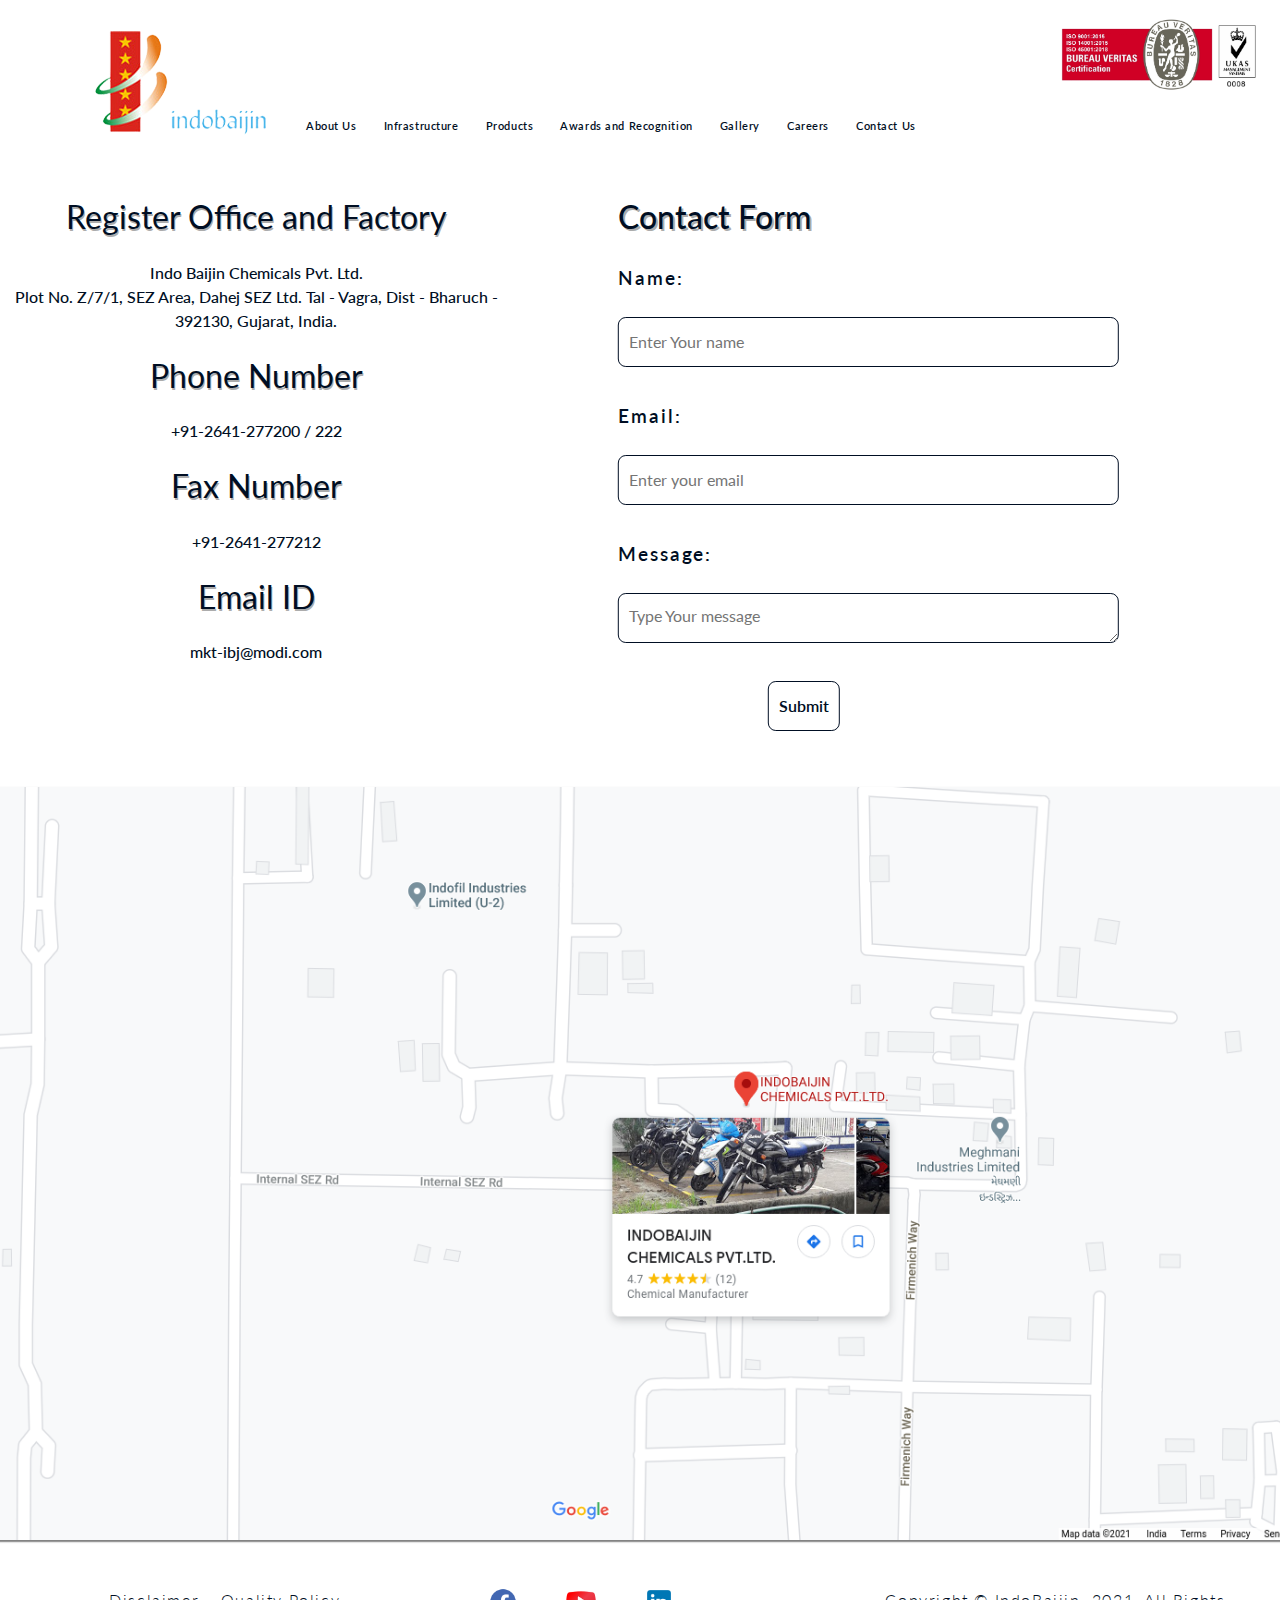
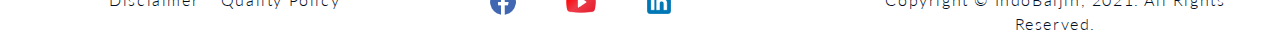
<file: components/contact.html>
<!DOCTYPE html>
<html>
  <head>
    <meta charset="utf-8" />
    <meta
      name="viewport"
      content="width=device-width, initial-scale=1, maximum-scale=1.0, user-scalable=no, shrink-to-fit=no"
    />
    <title>IndoBaijin</title>
    <link href="../css/contact.css" rel="stylesheet" />
    <link href="../css/style.css" rel="stylesheet" />
    <link rel="icon" type="image/x-icon" href="../assets/logo.png" />
    <link
      rel="stylesheet"
      href="https://maxcdn.bootstrapcdn.com/bootstrap/4.0.0/css/bootstrap.min.css"
      integrity="sha384-Gn5384xqQ1aoWXA+058RXPxPg6fy4IWvTNh0E263XmFcJlSAwiGgFAW/dAiS6JXm"
      crossorigin="anonymous"
    />
    <script
      src="https://code.jquery.com/jquery-3.2.1.slim.min.js"
      integrity="sha384-KJ3o2DKtIkvYIK3UENzmM7KCkRr/rE9/Qpg6aAZGJwFDMVNA/GpGFF93hXpG5KkN"
      crossorigin="anonymous"
    ></script>
    <script
      src="https://cdnjs.cloudflare.com/ajax/libs/popper.js/1.12.9/umd/popper.min.js"
      integrity="sha384-ApNbgh9B+Y1QKtv3Rn7W3mgPxhU9K/ScQsAP7hUibX39j7fakFPskvXusvfa0b4Q"
      crossorigin="anonymous"
    ></script>
    <script
      src="https://maxcdn.bootstrapcdn.com/bootstrap/4.0.0/js/bootstrap.min.js"
      integrity="sha384-JZR6Spejh4U02d8jOt6vLEHfe/JQGiRRSQQxSfFWpi1MquVdAyjUar5+76PVCmYl"
      crossorigin="anonymous"
    ></script>
  </head>

  <body>
    <div class="overlay5"></div>
    <div class="container-fluid">
      <!-- Just an image -->
      <nav class="navbar navbar-expand-lg">
        <img class="bvc" src="../assets/BVC.png" alt="BVC" />
        <a class="navbar-brand" href="../index.html">
          <img src="../assets/logo.png" alt="logo" />
        </a>
        <span
          class="navbar-toggler"
          data-toggle="collapse"
          data-target="#navbarNav"
          aria-controls="navbarNav"
          aria-expanded="false"
          aria-label="Toggle navigation"
          ><img src="../assets/menu.png" alt="Menu" />
        </span>
        <div class="collapse navbar-collapse" id="navbarNav">
          <ul class="menu navbar-nav">
            <li class="nav-item dropdwn">
              <a
                class="nav-link"
                href="aboutus.html"
                id="navbarDropdownMenuLink"
                >About Us</a
              >
              <div
                class="dropdwn-menu"
                aria-labelledby="navbarDropdownMenuLink"
              >
                <a class="dropdown-item" href="aboutus.html">Profile</a>
                <a class="dropdown-item" href="visionmission.html"
                  >Vision and Mission</a
                >
                <a class="dropdown-item" href="board-of-directors.html"
                  >Board of Directors</a
                >
              </div>
            </li>
            <li class="nav-item dropdwn">
              <a
                class="nav-link"
                href="infrastructure.html"
                id="navbarDropdownMenuLink"
                >Infrastructure</a
              >
              <div
                class="dropdwn-menu"
                aria-labelledby="navbarDropdownMenuLink"
              >
                <a class="dropdown-item" href="our-reach.html">Our Reach</a>
                <a class="dropdown-item" href=" safety.html">Safety at IBJ</a>
              </div>
            </li>
            <li class="nav-item">
              <a class="nav-link" href="products.html">Products</a>
            </li>
            <li class="nav-item">
              <a class="nav-link" href="awards-recognition.html"
                >Awards and Recognition</a
              >
            </li>
            <li class="nav-item">
              <a class="nav-link" href="gallery.html">Gallery</a>
            </li>
            <li class="nav-item">
              <a class="nav-link" href="careers.html">Careers</a>
            </li>
            <li class="nav-item">
              <a class="nav-link" href="contact.html">Contact Us</a>
            </li>
          </ul>
        </div>
      </nav>
      <!--Navbar Ends-->
      <div class="row divtext">
        <div class="col-md-6 ctext">
          <div class="row">
            <div class="col-md-12">
              <h2>Register Office and Factory</h2>
              <a href="https://goo.gl/maps/YwqZY5AKBuMt9ZtP7">
                <p>
                  Indo Baijin Chemicals Pvt. Ltd. <br />
                  Plot No. Z/7/1, SEZ Area, Dahej SEZ Ltd. Tal - Vagra, Dist -
                  Bharuch - 392130, Gujarat, India.
                </p>
              </a>
            </div>
            <div class="col-md-12">
              <h2>Phone Number</h2>
              <a href="tel:+91-2641-277200 / 222"
                ><p>+91-2641-277200 / 222</p></a
              >
            </div>
            <div class="col-md-12">
              <h2>Fax Number</h2>
              <a href="fax:+91-2641-277212"><p>+91-2641-277212</p></a>
            </div>
            <div class="col-md-12">
              <h2>Email ID</h2>
              <a href="mailto:mkt-ibj@modi.com"><p>mkt-ibj@modi.com</p></a>
            </div>
          </div>
        </div>
        <div class="col-md-6 formtxt">
          <div class="col-md-12">
            <h2>contact form</h2>
            <form method="post" action="contact.php">
              <div class="form-group">
                <label>Name:</label>
                <input name="name" placeholder="Enter Your name" />
              </div>
              <div class="form-group">
                <label>Email:</label>
                <input
                  name="email"
                  type="email"
                  placeholder="Enter your email"
                />
              </div>
              <div class="form-group">
                <label>Message:</label>
                <textarea
                  name="message"
                  placeholder="Type Your message"
                ></textarea>
              </div>
              <input id="submit" name="submit" type="submit" value="Submit" />
            </form>
          </div>
        </div>
        <div class="col-md-12">
          <img class="mapimg" src="../assets/Map3.png" alt="Location" />
        </div>
      </div>
    </div>
    <!--Footer-->
    <div class="fbtm">
      <div class="row">
        <div class="col-md-4">
          <ul class="footxt">
            <li><a href="#">Disclaimer</a></li>
            <li>
              <a href=" quality-policy.html">Quality Policy</a>
            </li>
          </ul>
        </div>
        <div class="col-md-4">
          <ul class="social">
            <li>
              <a
                href="https://www.facebook.com/Indo-Baijin-Chemicals-Private-Limited-108325937592837/"
                target="_blank"
                ><img src="../assets/facebook.png" alt=""
              /></a>
            </li>
            <li>
              <a
                href="https://youtube.com/channel/UCqpmgWpD74Gs65W2_uhc1Zw"
                target="_blank"
                ><img src="../assets/youtube.png" alt=""
              /></a>
            </li>
            <li>
              <a
                href="https://www.linkedin.com/company/indobaijinchemicals"
                target="_blank"
                ><img src="../assets/linkedin.png" alt=""
              /></a>
            </li>
          </ul>
        </div>
        <div class="col-md-4">
          <p>Copyright &#169; IndoBaijin, 2021. All Rights Reserved.</p>
        </div>
      </div>
    </div>
  </body>
</html>
</file>
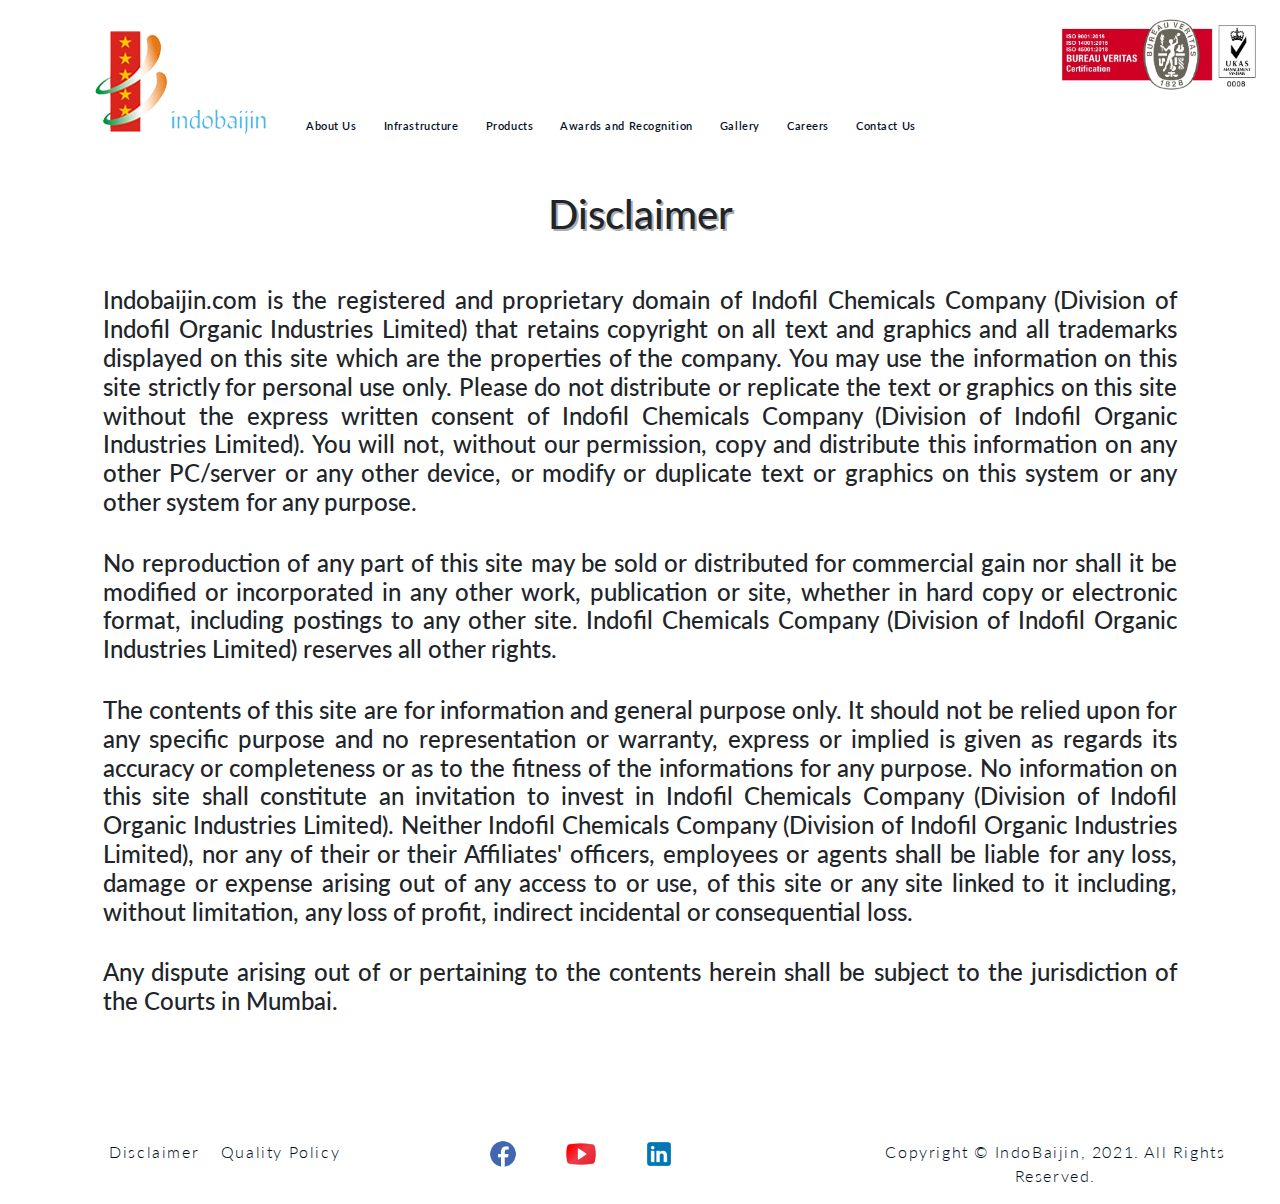
<file: components/disclaimer.html>
<!DOCTYPE html>
<html>
  <head>
    <meta charset="utf-8" />
    <meta
      name="viewport"
      content="width=device-width, initial-scale=1, maximum-scale=1.0, user-scalable=no, shrink-to-fit=no"
    />
    <title>IndoBaijin</title>
    <link href="../css/contact.css" rel="stylesheet" />
    <link href="../css/style.css" rel="stylesheet" />
    <link rel="icon" type="image/x-icon" href="../assets/logo.png" />
    <link
      rel="stylesheet"
      href="https://maxcdn.bootstrapcdn.com/bootstrap/4.0.0/css/bootstrap.min.css"
      integrity="sha384-Gn5384xqQ1aoWXA+058RXPxPg6fy4IWvTNh0E263XmFcJlSAwiGgFAW/dAiS6JXm"
      crossorigin="anonymous"
    />
    <script
      src="https://code.jquery.com/jquery-3.2.1.slim.min.js"
      integrity="sha384-KJ3o2DKtIkvYIK3UENzmM7KCkRr/rE9/Qpg6aAZGJwFDMVNA/GpGFF93hXpG5KkN"
      crossorigin="anonymous"
    ></script>
    <script
      src="https://cdnjs.cloudflare.com/ajax/libs/popper.js/1.12.9/umd/popper.min.js"
      integrity="sha384-ApNbgh9B+Y1QKtv3Rn7W3mgPxhU9K/ScQsAP7hUibX39j7fakFPskvXusvfa0b4Q"
      crossorigin="anonymous"
    ></script>
    <script
      src="https://maxcdn.bootstrapcdn.com/bootstrap/4.0.0/js/bootstrap.min.js"
      integrity="sha384-JZR6Spejh4U02d8jOt6vLEHfe/JQGiRRSQQxSfFWpi1MquVdAyjUar5+76PVCmYl"
      crossorigin="anonymous"
    ></script>
  </head>

  <body>
    <div class="overlay"></div>
    <div class="container-fluid">
      <!-- Just an image -->
      <nav class="navbar navbar-expand-lg">
        <img class="bvc" src="../assets/BVC.png" alt="BVC" />
        <a class="navbar-brand" href="../index.html">
          <img src="../assets/logo.png" alt="logo" />
        </a>
        <span
          class="navbar-toggler"
          data-toggle="collapse"
          data-target="#navbarNav"
          aria-controls="navbarNav"
          aria-expanded="false"
          aria-label="Toggle navigation"
          ><img src="../assets/menu.png" alt="Menu" />
        </span>
        <div class="collapse navbar-collapse" id="navbarNav">
          <ul class="menu navbar-nav">
            <li class="nav-item dropdwn">
              <a
                class="nav-link"
                href="aboutus.html"
                id="navbarDropdownMenuLink"
                >About Us</a
              >
              <div
                class="dropdwn-menu"
                aria-labelledby="navbarDropdownMenuLink"
              >
                <a class="dropdown-item" href="aboutus.html">Profile</a>
                <a class="dropdown-item" href="visionmission.html"
                  >Vision and Mission</a
                >
                <a class="dropdown-item" href="board-of-directors.html"
                  >Board of Directors</a
                >
              </div>
            </li>
            <li class="nav-item dropdwn">
              <a
                class="nav-link"
                href="infrastructure.html"
                id="navbarDropdownMenuLink"
                >Infrastructure</a
              >
              <div
                class="dropdwn-menu"
                aria-labelledby="navbarDropdownMenuLink"
              >
                <a class="dropdown-item" href="our-reach.html">Our Reach</a>
                <a class="dropdown-item" href=" safety.html">Safety at IBJ</a>
              </div>
            </li>
            <li class="nav-item">
              <a class="nav-link" href="products.html">Products</a>
            </li>
            <li class="nav-item">
              <a class="nav-link" href="awards-recognition.html"
                >Awards and Recognition</a
              >
            </li>
            <li class="nav-item">
              <a class="nav-link" href="gallery.html">Gallery</a>
            </li>
            <li class="nav-item">
              <a class="nav-link" href="careers.html">Careers</a>
            </li>
            <li class="nav-item">
              <a class="nav-link" href="contact.html">Contact Us</a>
            </li>
          </ul>
        </div>
      </nav>
      <!--Navbar Ends-->
      <div class="disclaim">
        <h1>Disclaimer</h1>
        <h4>
          Indobaijin.com is the registered and proprietary domain of Indofil
          Chemicals Company (Division of Indofil Organic Industries Limited)
          that retains copyright on all text and graphics and all trademarks
          displayed on this site which are the properties of the company. You
          may use the information on this site strictly for personal use only.
          Please do not distribute or replicate the text or graphics on this
          site without the express written consent of Indofil Chemicals Company
          (Division of Indofil Organic Industries Limited). You will not,
          without our permission, copy and distribute this information on any
          other PC/server or any other device, or modify or duplicate text or
          graphics on this system or any other system for any purpose.
        </h4>
        <h4>
          No reproduction of any part of this site may be sold or distributed
          for commercial gain nor shall it be modified or incorporated in any
          other work, publication or site, whether in hard copy or electronic
          format, including postings to any other site. Indofil Chemicals
          Company (Division of Indofil Organic Industries Limited) reserves all
          other rights.
        </h4>
        <h4>
          The contents of this site are for information and general purpose
          only. It should not be relied upon for any specific purpose and no
          representation or warranty, express or implied is given as regards its
          accuracy or completeness or as to the fitness of the informations for
          any purpose. No information on this site shall constitute an
          invitation to invest in Indofil Chemicals Company (Division of Indofil
          Organic Industries Limited). Neither Indofil Chemicals Company
          (Division of Indofil Organic Industries Limited), nor any of their or
          their Affiliates' officers, employees or agents shall be liable for
          any loss, damage or expense arising out of any access to or use, of
          this site or any site linked to it including, without limitation, any
          loss of profit, indirect incidental or consequential loss.
        </h4>
        <h4>
          Any dispute arising out of or pertaining to the contents herein shall
          be subject to the jurisdiction of the Courts in Mumbai.
        </h4>
      </div>
    </div>
    <!--Footer-->
    <div class="fbtm">
      <div class="row">
        <div class="col-md-4">
          <ul class="footxt">
            <li><a href="disclaimer.html">Disclaimer</a></li>
            <li>
              <a href=" quality-policy.html">Quality Policy</a>
            </li>
          </ul>
        </div>
        <div class="col-md-4">
          <ul class="social">
            <li>
              <a
                href="https://www.facebook.com/Indo-Baijin-Chemicals-Private-Limited-108325937592837/"
                target="_blank"
                ><img src="../assets/facebook.png" alt=""
              /></a>
            </li>
            <li>
              <a
                href="https://youtube.com/channel/UCqpmgWpD74Gs65W2_uhc1Zw"
                target="_blank"
                ><img src="../assets/youtube.png" alt=""
              /></a>
            </li>
            <li>
              <a
                href="https://www.linkedin.com/company/indobaijinchemicals"
                target="_blank"
                ><img src="../assets/linkedin.png" alt=""
              /></a>
            </li>
          </ul>
        </div>
        <div class="col-md-4">
          <p>Copyright &#169; IndoBaijin, 2021. All Rights Reserved.</p>
        </div>
      </div>
    </div>
  </body>
</html>
</file>
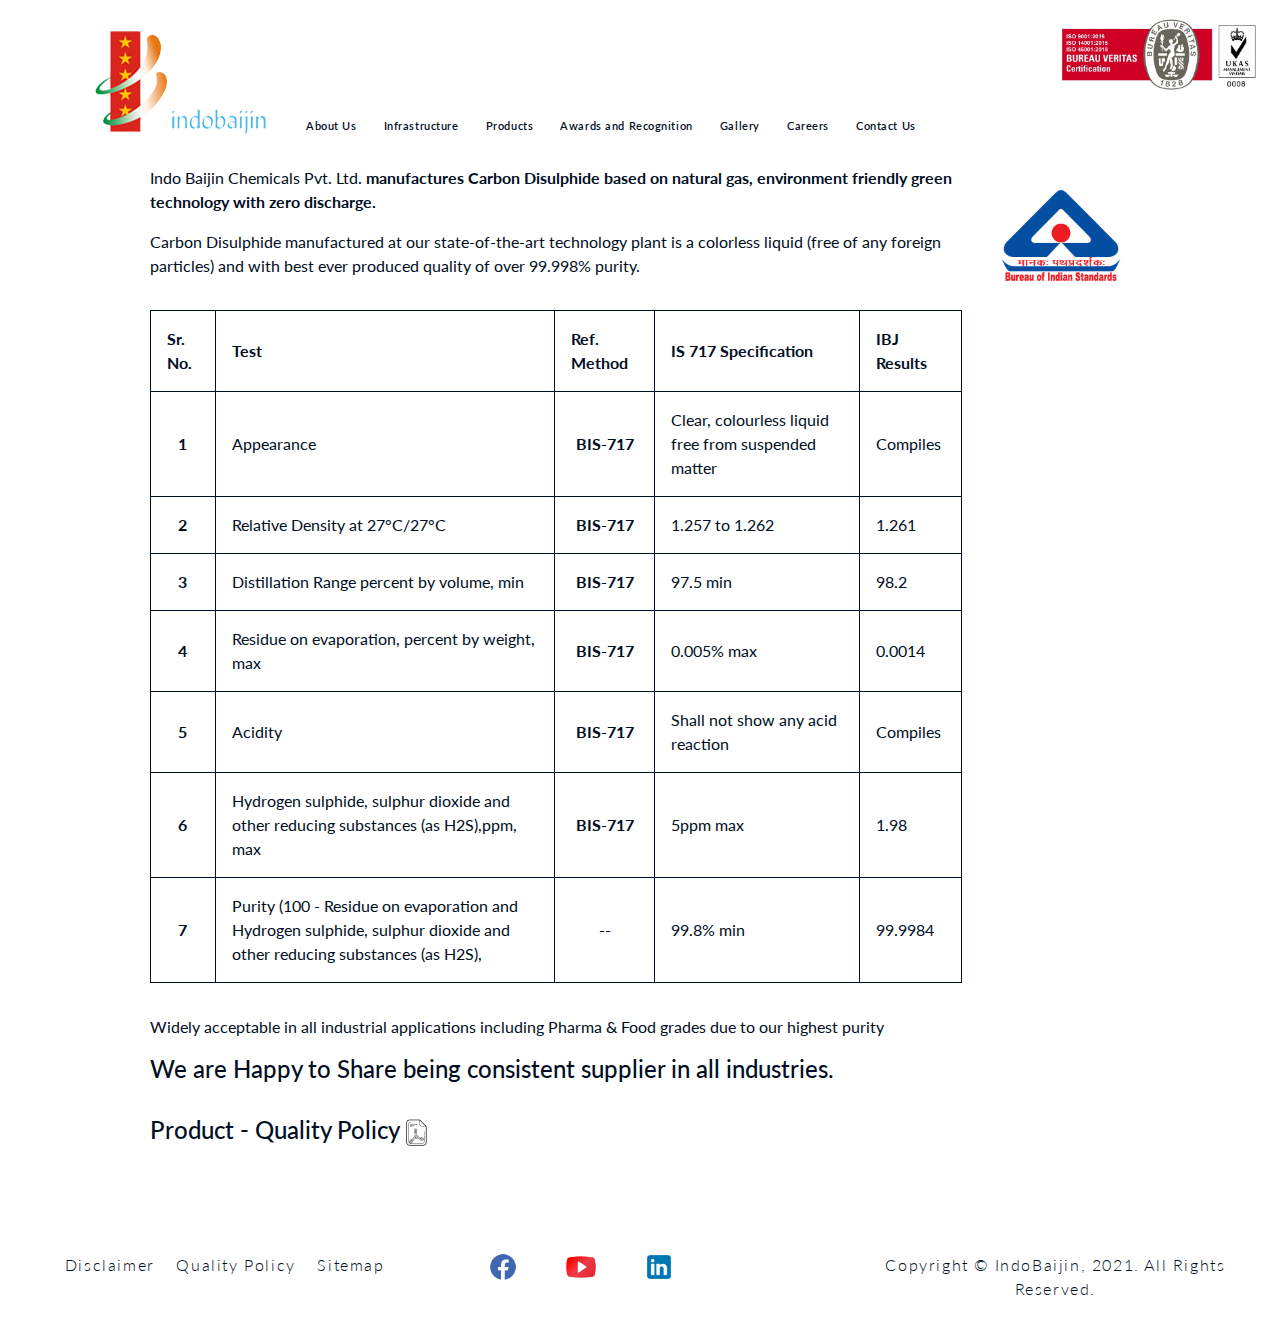
<file: components/products.html>
<!DOCTYPE html>
<html>
  <head>
    <meta charset="utf-8" />
    <meta
      name="viewport"
      content="width=device-width, initial-scale=1, maximum-scale=1.0, user-scalable=no, shrink-to-fit=no"
    />
    <title>IndoBaijin</title>
    <link href="../css/contact.css" rel="stylesheet" />
    <link href="../css/style.css" rel="stylesheet" />
    <link rel="icon" type="image/x-icon" href="../assets/logo.png" />
    <link
      rel="stylesheet"
      href="https://maxcdn.bootstrapcdn.com/bootstrap/4.0.0/css/bootstrap.min.css"
      integrity="sha384-Gn5384xqQ1aoWXA+058RXPxPg6fy4IWvTNh0E263XmFcJlSAwiGgFAW/dAiS6JXm"
      crossorigin="anonymous"
    />
    <script
      src="https://code.jquery.com/jquery-3.2.1.slim.min.js"
      integrity="sha384-KJ3o2DKtIkvYIK3UENzmM7KCkRr/rE9/Qpg6aAZGJwFDMVNA/GpGFF93hXpG5KkN"
      crossorigin="anonymous"
    ></script>
    <script
      src="https://cdnjs.cloudflare.com/ajax/libs/popper.js/1.12.9/umd/popper.min.js"
      integrity="sha384-ApNbgh9B+Y1QKtv3Rn7W3mgPxhU9K/ScQsAP7hUibX39j7fakFPskvXusvfa0b4Q"
      crossorigin="anonymous"
    ></script>
    <script
      src="https://maxcdn.bootstrapcdn.com/bootstrap/4.0.0/js/bootstrap.min.js"
      integrity="sha384-JZR6Spejh4U02d8jOt6vLEHfe/JQGiRRSQQxSfFWpi1MquVdAyjUar5+76PVCmYl"
      crossorigin="anonymous"
    ></script>
  </head>

  <body>
    <div class="overlay2"></div>
    <div class="container-fluid promain">
      <!-- Just an image -->
      <nav class="navbar navbar-expand-lg">
        <img class="bvc" src="../assets/BVC.png" alt="BVC" />
        <a class="navbar-brand" href="../index.html">
          <img src="../assets/logo.png" alt="logo" />
        </a>
        <span
          class="navbar-toggler"
          data-toggle="collapse"
          data-target="#navbarNav"
          aria-controls="navbarNav"
          aria-expanded="false"
          aria-label="Toggle navigation"
          ><img src="../assets/menu.png" alt="Menu" />
        </span>
        <div class="collapse navbar-collapse" id="navbarNav">
          <ul class="menu navbar-nav">
            <li class="nav-item dropdwn">
              <a
                class="nav-link"
                href="aboutus.html"
                id="navbarDropdownMenuLink"
                >About Us</a
              >
              <div
                class="dropdwn-menu"
                aria-labelledby="navbarDropdownMenuLink"
              >
                <a class="dropdown-item" href="aboutus.html">Profile</a>
                <a class="dropdown-item" href="visionmission.html"
                  >Vision and Mission</a
                >
                <a class="dropdown-item" href="board-of-directors.html"
                  >Board of Directors</a
                >
              </div>
            </li>
            <li class="nav-item dropdwn">
              <a
                class="nav-link"
                href="infrastructure.html"
                id="navbarDropdownMenuLink"
                >Infrastructure</a
              >
              <div
                class="dropdwn-menu"
                aria-labelledby="navbarDropdownMenuLink"
              >
                <a class="dropdown-item" href="our-reach.html">Our Reach</a>
                <a class="dropdown-item" href=" safety.html">Safety at IBJ</a>
              </div>
            </li>
            <li class="nav-item">
              <a class="nav-link" href="products.html">Products</a>
            </li>
            <li class="nav-item">
              <a class="nav-link" href="awards-recognition.html"
                >Awards and Recognition</a
              >
            </li>
            <li class="nav-item">
              <a class="nav-link" href="gallery.html">Gallery</a>
            </li>
            <li class="nav-item">
              <a class="nav-link" href="careers.html">Careers</a>
            </li>
            <li class="nav-item">
              <a class="nav-link" href="contact.html">Contact Us</a>
            </li>
          </ul>
        </div>
      </nav>
      <!--Navbar Ends-->
      <div class="container-fluid procntnt">
        <div class="row">
          <div class="col-md-10">
            <p>
              Indo Baijin Chemicals Pvt. Ltd.
              <b
                >manufactures Carbon Disulphide based on natural gas,
                environment friendly green technology with zero discharge.</b
              >
            </p>
            <p>
              Carbon Disulphide manufactured at our state-of-the-art technology
              plant is a colorless liquid (free of any foreign particles) and
              with best ever produced quality of over 99.998% purity.
            </p>
            <!-- <p>Quality Parameters:</p> -->
            <table class="param">
              <tr>
                <th>Sr. No.</th>
                <th>Test</th>
                <th>Ref. Method</th>
                <th>IS 717 Specification</th>
                <th>IBJ Results</th>
              </tr>
              <tr>
                <td>1</td>
                <td>Appearance</td>
                <td>BIS-717</td>
                <td>Clear, colourless liquid free from suspended matter</td>
                <td>Compiles</td>
              </tr>
              <tr>
                <td>2</td>
                <td>Relative Density at 27°C/27°C</td>
                <td>BIS-717</td>
                <td>1.257 to 1.262</td>
                <td>1.261</td>
              </tr>
              <tr>
                <td>3</td>
                <td>Distillation Range percent by volume, min</td>
                <td>BIS-717</td>
                <td>97.5 min</td>
                <td>98.2</td>
              </tr>
              <tr>
                <td>4</td>
                <td>Residue on evaporation, percent by weight, max</td>
                <td>BIS-717</td>
                <td>0.005% max</td>
                <td>0.0014</td>
              </tr>
              <tr>
                <td>5</td>
                <td>Acidity</td>
                <td>BIS-717</td>
                <td>Shall not show any acid reaction</td>
                <td>Compiles</td>
              </tr>
              <tr>
                <td>6</td>
                <td>
                  Hydrogen sulphide, sulphur dioxide and other reducing
                  substances (as H2S),ppm, max
                </td>
                <td>BIS-717</td>
                <td>5ppm max</td>
                <td>1.98</td>
              </tr>
              <tr>
                <td>7</td>
                <td>
                  Purity (100 - Residue on evaporation and Hydrogen sulphide,
                  sulphur dioxide and other reducing substances (as H2S),
                </td>
                <td>--</td>
                <td>99.8% min</td>
                <td>99.9984</td>
              </tr>
            </table>
            <ul>
              <li>
                Widely acceptable in all industrial applications including
                Pharma & Food grades due to our highest purity
              </li>
            </ul>
            <h4>
              We are Happy to Share being consistent supplier in all industries.
            </h4>
            <br />
            <h4>
              <a href="../assets/EHS.pdf" target="_blank"
                >Product - Quality Policy</a
              ><img src="../assets/pdf.png" alt="pdf" />
            </h4>
          </div>
          <div class="col-md-2">
            <img src="../assets/BIS.png" alt="" />
          </div>
        </div>
      </div>
    </div>
    <!--Footer-->
    <div class="fbtm">
      <div class="row">
        <div class="col-md-4">
          <ul class="footxt">
            <li><a href="#">Disclaimer</a></li>
            <li>
              <a href=" quality-policy.html">Quality Policy</a>
            </li>
            <li><a href="#">Sitemap</a></li>
          </ul>
        </div>
        <div class="col-md-4">
          <ul class="social">
            <li>
              <a
                href="https://www.facebook.com/Indo-Baijin-Chemicals-Private-Limited-108325937592837/"
                target="_blank"
                ><img src="../assets/facebook.png" alt=""
              /></a>
            </li>
            <li>
              <a
                href="https://youtube.com/channel/UCqpmgWpD74Gs65W2_uhc1Zw"
                target="_blank"
                ><img src="../assets/youtube.png" alt=""
              /></a>
            </li>
            <li>
              <a
                href="https://www.linkedin.com/company/indobaijinchemicals"
                target="_blank"
                ><img src="../assets/linkedin.png" alt=""
              /></a>
            </li>
          </ul>
        </div>
        <div class="col-md-4">
          <p>Copyright &#169; IndoBaijin, 2021. All Rights Reserved.</p>
        </div>
      </div>
    </div>
  </body>
</html>
</file>
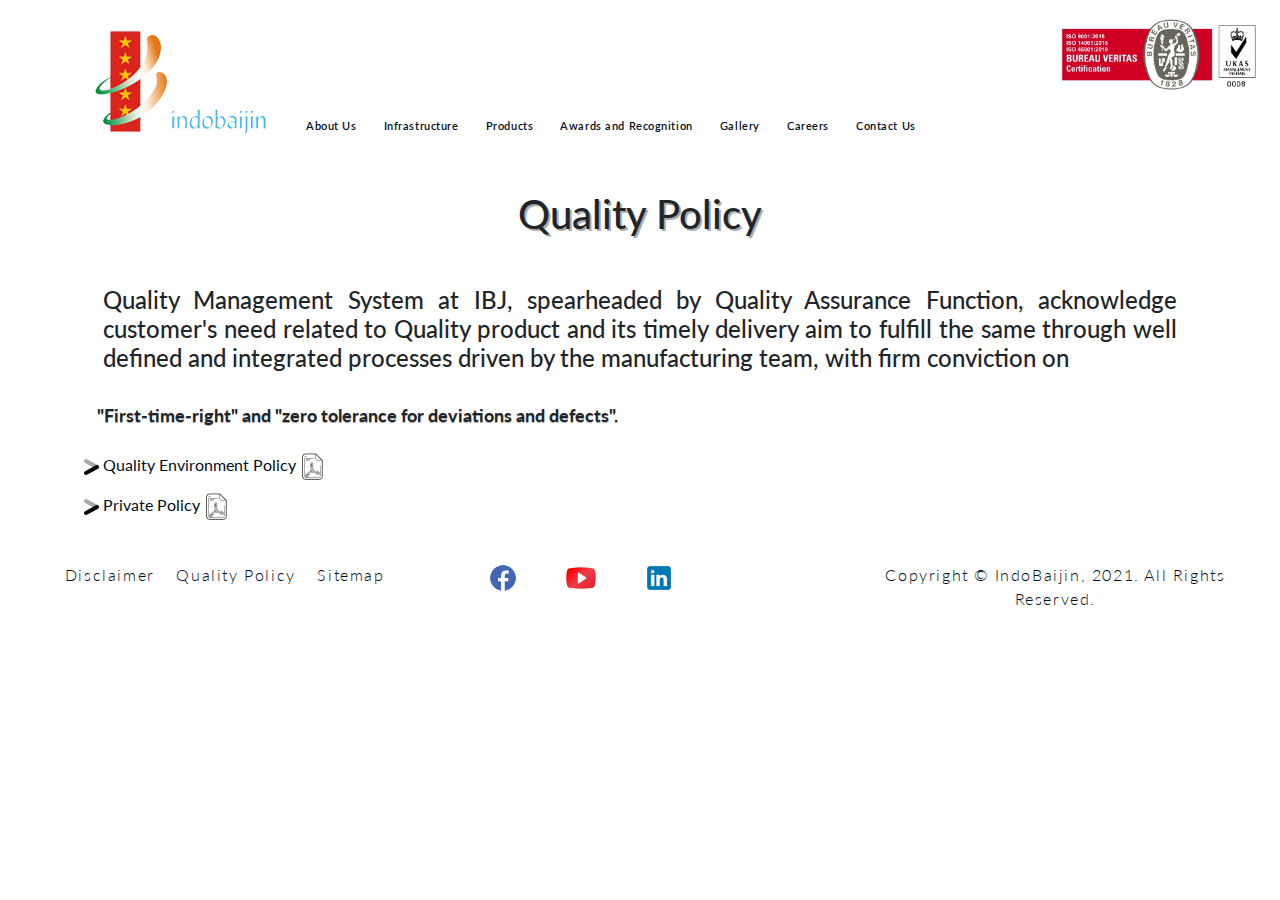
<file: components/quality-policy.html>
<!DOCTYPE html>
<html>
  <head>
    <meta charset="utf-8" />
    <meta
      name="viewport"
      content="width=device-width, initial-scale=1, maximum-scale=1.0, user-scalable=no, shrink-to-fit=no"
    />
    <title>IndoBaijin</title>
    <link href="../css/contact.css" rel="stylesheet" />
    <link href="../css/style.css" rel="stylesheet" />
    <link rel="icon" type="image/x-icon" href="../assets/logo.png" />
    <link
      rel="stylesheet"
      href="https://maxcdn.bootstrapcdn.com/bootstrap/4.0.0/css/bootstrap.min.css"
      integrity="sha384-Gn5384xqQ1aoWXA+058RXPxPg6fy4IWvTNh0E263XmFcJlSAwiGgFAW/dAiS6JXm"
      crossorigin="anonymous"
    />
    <script
      src="https://code.jquery.com/jquery-3.2.1.slim.min.js"
      integrity="sha384-KJ3o2DKtIkvYIK3UENzmM7KCkRr/rE9/Qpg6aAZGJwFDMVNA/GpGFF93hXpG5KkN"
      crossorigin="anonymous"
    ></script>
    <script
      src="https://cdnjs.cloudflare.com/ajax/libs/popper.js/1.12.9/umd/popper.min.js"
      integrity="sha384-ApNbgh9B+Y1QKtv3Rn7W3mgPxhU9K/ScQsAP7hUibX39j7fakFPskvXusvfa0b4Q"
      crossorigin="anonymous"
    ></script>
    <script
      src="https://maxcdn.bootstrapcdn.com/bootstrap/4.0.0/js/bootstrap.min.js"
      integrity="sha384-JZR6Spejh4U02d8jOt6vLEHfe/JQGiRRSQQxSfFWpi1MquVdAyjUar5+76PVCmYl"
      crossorigin="anonymous"
    ></script>
  </head>

  <body>
    <div class="overlay"></div>
    <div class="container-fluid">
      <!-- Just an image -->
      <nav class="navbar navbar-expand-lg">
        <img class="bvc" src="../assets/BVC.png" alt="BVC" />
        <a class="navbar-brand" href="../index.html">
          <img src="../assets/logo.png" alt="logo" />
        </a>
        <span
          class="navbar-toggler"
          data-toggle="collapse"
          data-target="#navbarNav"
          aria-controls="navbarNav"
          aria-expanded="false"
          aria-label="Toggle navigation"
          ><img src="../assets/menu.png" alt="Menu" />
        </span>
        <div class="collapse navbar-collapse" id="navbarNav">
          <ul class="menu navbar-nav">
            <li class="nav-item dropdwn">
              <a
                class="nav-link"
                href="aboutus.html"
                id="navbarDropdownMenuLink"
                >About Us</a
              >
              <div
                class="dropdwn-menu"
                aria-labelledby="navbarDropdownMenuLink"
              >
                <a class="dropdown-item" href="aboutus.html">Profile</a>
                <a class="dropdown-item" href="visionmission.html"
                  >Vision and Mission</a
                >
                <a class="dropdown-item" href="board-of-directors.html"
                  >Board of Directors</a
                >
              </div>
            </li>
            <li class="nav-item dropdwn">
              <a
                class="nav-link"
                href="infrastructure.html"
                id="navbarDropdownMenuLink"
                >Infrastructure</a
              >
              <div
                class="dropdwn-menu"
                aria-labelledby="navbarDropdownMenuLink"
              >
                <a class="dropdown-item" href="our-reach.html">Our Reach</a>
                <a class="dropdown-item" href=" safety.html">Safety at IBJ</a>
              </div>
            </li>
            <li class="nav-item">
              <a class="nav-link" href="products.html">Products</a>
            </li>
            <li class="nav-item">
              <a class="nav-link" href="awards&recognition.html"
                >Awards and Recognition</a
              >
            </li>
            <li class="nav-item">
              <a class="nav-link" href="gallery.html">Gallery</a>
            </li>
            <li class="nav-item">
              <a class="nav-link" href="careers.html">Careers</a>
            </li>
            <li class="nav-item">
              <a class="nav-link" href="contact.html">Contact Us</a>
            </li>
          </ul>
        </div>
      </nav>
      <!--Navbar Ends-->
      <div class="qualpolicy">
        <h1>Quality Policy</h1>
        <h4>
          Quality Management System at IBJ, spearheaded by Quality Assurance
          Function, acknowledge customer's need related to Quality product and
          its timely delivery aim to fulfill the same through well defined and
          integrated processes driven by the manufacturing team, with firm
          conviction on
        </h4>
        <h3>
          <b
            >"First-time-right" and "zero tolerance for deviations and
            defects".</b
          >
        </h3>
        <ul>
          <li>
            <img src="../assets/arrow.png" alt="arrow" /><a
              href="../assets/EHS.pdf"
              target="_blank"
              >Quality Environment Policy</a
            ><img src="../assets/pdf.png" alt="pdf" />
          </li>
          <li>
            <img src="../assets/arrow.png" alt="arrow" /><a
              href="../assets/Quality.pdf"
              target="_blank"
              >Private Policy</a
            ><img src="../assets/pdf.png" alt="pdf" />
          </li>
        </ul>
      </div>
    </div>
    <!--Footer-->
    <div class="fbtm">
      <div class="row">
        <div class="col-md-4">
          <ul class="footxt">
            <li><a href="#">Disclaimer</a></li>
            <li>
              <a href=" quality-policy.html">Quality Policy</a>
            </li>
            <li><a href="#">Sitemap</a></li>
          </ul>
        </div>
        <div class="col-md-4">
          <ul class="social">
            <li>
              <a
                href="https://www.facebook.com/Indo-Baijin-Chemicals-Private-Limited-108325937592837/"
                target="_blank"
                ><img src="../assets/facebook.png" alt=""
              /></a>
            </li>
            <li>
              <a
                href="https://youtube.com/channel/UCqpmgWpD74Gs65W2_uhc1Zw"
                target="_blank"
                ><img src="../assets/youtube.png" alt=""
              /></a>
            </li>
            <li>
              <a
                href="https://www.linkedin.com/company/indobaijinchemicals"
                target="_blank"
                ><img src="../assets/linkedin.png" alt=""
              /></a>
            </li>
          </ul>
        </div>
        <div class="col-md-4">
          <p>Copyright &#169; IndoBaijin, 2021. All Rights Reserved.</p>
        </div>
      </div>
    </div>
  </body>
</html>
</file>
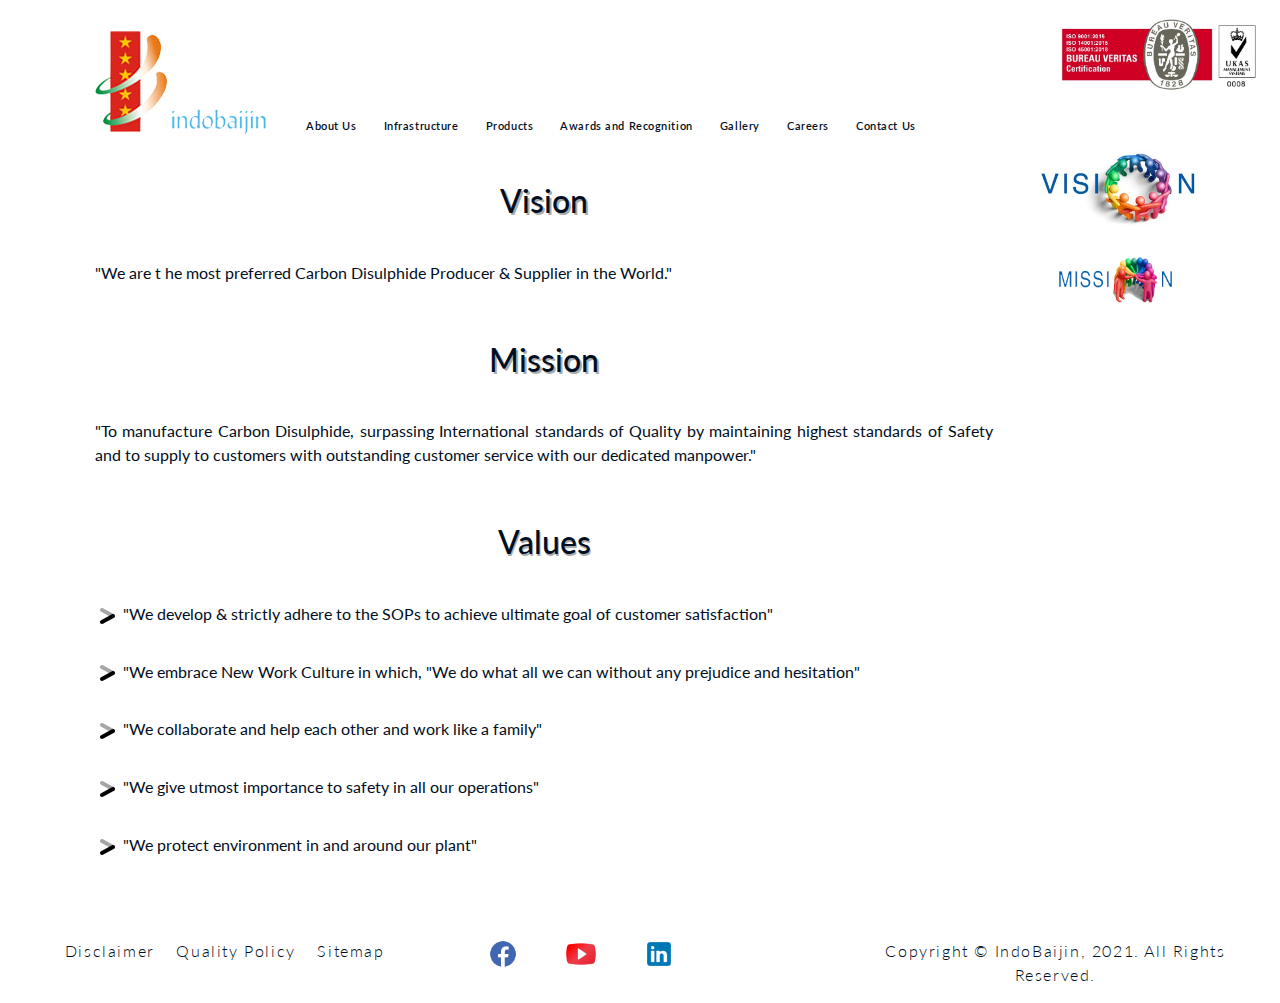
<file: components/visionmission.html>
<!DOCTYPE html>
<html>
  <head>
    <meta charset="utf-8" />
    <meta
      name="viewport"
      content="width=device-width, initial-scale=1, maximum-scale=1.0, user-scalable=no, shrink-to-fit=no"
    />
    <title>IndoBaijin</title>
    <link href="../css/contact.css" rel="stylesheet" />
    <link href="../css/style.css" rel="stylesheet" />
    <link rel="icon" type="image/x-icon" href="../assets/logo.png" />
    <link
      rel="stylesheet"
      href="https://maxcdn.bootstrapcdn.com/bootstrap/4.0.0/css/bootstrap.min.css"
      integrity="sha384-Gn5384xqQ1aoWXA+058RXPxPg6fy4IWvTNh0E263XmFcJlSAwiGgFAW/dAiS6JXm"
      crossorigin="anonymous"
    />
    <script
      src="https://code.jquery.com/jquery-3.2.1.slim.min.js"
      integrity="sha384-KJ3o2DKtIkvYIK3UENzmM7KCkRr/rE9/Qpg6aAZGJwFDMVNA/GpGFF93hXpG5KkN"
      crossorigin="anonymous"
    ></script>
    <script
      src="https://cdnjs.cloudflare.com/ajax/libs/popper.js/1.12.9/umd/popper.min.js"
      integrity="sha384-ApNbgh9B+Y1QKtv3Rn7W3mgPxhU9K/ScQsAP7hUibX39j7fakFPskvXusvfa0b4Q"
      crossorigin="anonymous"
    ></script>
    <script
      src="https://maxcdn.bootstrapcdn.com/bootstrap/4.0.0/js/bootstrap.min.js"
      integrity="sha384-JZR6Spejh4U02d8jOt6vLEHfe/JQGiRRSQQxSfFWpi1MquVdAyjUar5+76PVCmYl"
      crossorigin="anonymous"
    ></script>
  </head>

  <body>
    <div class="overlay1"></div>
    <div class="container-fluid">
      <!-- Just an image -->
      <nav class="navbar navbar-expand-lg">
        <img class="bvc" src="../assets/BVC.png" alt="BVC" />
        <a class="navbar-brand" href="../index.html">
          <img src="../assets/logo.png" alt="logo" />
        </a>
        <span
          class="navbar-toggler"
          data-toggle="collapse"
          data-target="#navbarNav"
          aria-controls="navbarNav"
          aria-expanded="false"
          aria-label="Toggle navigation"
          ><img src="../assets/menu.png" alt="Menu" />
        </span>
        <div class="collapse navbar-collapse" id="navbarNav">
          <ul class="menu navbar-nav">
            <li class="nav-item dropdwn">
              <a
                class="nav-link"
                href="aboutus.html"
                id="navbarDropdownMenuLink"
                >About Us</a
              >
              <div
                class="dropdwn-menu"
                aria-labelledby="navbarDropdownMenuLink"
              >
                <a class="dropdown-item" href="aboutus.html">Profile</a>
                <a class="dropdown-item" href="visionmission.html"
                  >Vision and Mission</a
                >
                <a class="dropdown-item" href="board-of-directors.html"
                  >Board of Directors</a
                >
              </div>
            </li>
            <li class="nav-item dropdwn">
              <a
                class="nav-link"
                href="infrastructure.html"
                id="navbarDropdownMenuLink"
                >Infrastructure</a
              >
              <div
                class="dropdwn-menu"
                aria-labelledby="navbarDropdownMenuLink"
              >
                <a class="dropdown-item" href="our-reach.html">Our Reach</a>
                <a class="dropdown-item" href=" safety.html">Safety at IBJ</a>
              </div>
            </li>
            <li class="nav-item">
              <a class="nav-link" href="products.html">Products</a>
            </li>
            <li class="nav-item">
              <a class="nav-link" href="awards&recognition.html"
                >Awards and Recognition</a
              >
            </li>
            <li class="nav-item">
              <a class="nav-link" href="gallery.html">Gallery</a>
            </li>
            <li class="nav-item">
              <a class="nav-link" href="careers.html">Careers</a>
            </li>
            <li class="nav-item">
              <a class="nav-link" href="contact.html">Contact Us</a>
            </li>
          </ul>
        </div>
      </nav>
      <!--Navbar Ends-->
      <div class="row vm">
        <div class="col-md-10">
          <div class="qualpolicy1">
            <h2>Vision</h2>
            <p>
              "We are t he most preferred Carbon Disulphide Producer & Supplier
              in the World."
            </p>
            <h2>Mission</h2>
            <p>
              "To manufacture Carbon Disulphide, surpassing International
              standards of Quality by maintaining highest standards of Safety
              and to supply to customers with outstanding customer service with
              our dedicated manpower."
            </p>
            <h2>Values</h2>
            <ul>
              <li>
                <p>
                  <img src="../assets/arrow.png" alt="arrow" />
                  "We develop & strictly adhere to the SOPs to achieve ultimate
                  goal of customer satisfaction"
                </p>
              </li>
              <li>
                <p>
                  <img src="../assets/arrow.png" alt="arrow" />
                  "We embrace New Work Culture in which, "We do what all we can
                  without any prejudice and hesitation"
                </p>
              </li>
              <li>
                <p>
                  <img src="../assets/arrow.png" alt="arrow" />
                  "We collaborate and help each other and work like a family"
                </p>
              </li>
              <li>
                <p>
                  <img src="../assets/arrow.png" alt="arrow" />
                  "We give utmost importance to safety in all our operations"
                </p>
              </li>
              <li>
                <p>
                  <img src="../assets/arrow.png" alt="arrow" />
                  "We protect environment in and around our plant"
                </p>
              </li>
            </ul>
          </div>
        </div>
        <div class="col-md-2">
          <img src="../assets/vision.jpg" alt="" />
          <img src="../assets/mission.jpg" alt="" />
        </div>
      </div>
    </div>
    <!--Footer-->
    <div class="fbtm">
      <div class="row">
        <div class="col-md-4">
          <ul class="footxt">
            <li><a href="#">Disclaimer</a></li>
            <li>
              <a href=" quality-policy.html">Quality Policy</a>
            </li>
            <li><a href="#">Sitemap</a></li>
          </ul>
        </div>
        <div class="col-md-4">
          <ul class="social">
            <li>
              <a
                href="https://www.facebook.com/Indo-Baijin-Chemicals-Private-Limited-108325937592837/"
                target="_blank"
                ><img src="../assets/facebook.png" alt=""
              /></a>
            </li>
            <li>
              <a
                href="https://youtube.com/channel/UCqpmgWpD74Gs65W2_uhc1Zw"
                target="_blank"
                ><img src="../assets/youtube.png" alt=""
              /></a>
            </li>
            <li>
              <a
                href="https://www.linkedin.com/company/indobaijinchemicals"
                target="_blank"
                ><img src="../assets/linkedin.png" alt=""
              /></a>
            </li>
          </ul>
        </div>
        <div class="col-md-4">
          <p>Copyright &#169; IndoBaijin, 2021. All Rights Reserved.</p>
        </div>
      </div>
    </div>
  </body>
</html>
</file>
<file: css/style.css>
@import url("https://fonts.googleapis.com/css2?family=Lato:ital,wght@0,300;0,400;0,700;1,300;1,400;1,700&display=swap");

* {
  margin: 0%;
  padding: 0%;
  list-style: none;
  font-family: "Lato", sans-serif;
}

body {
  background: white !important;
  background-repeat: no-repeat;
  background-size: cover;
}

h1,
h2,
h3 {
  text-shadow: 0.05em 0.05em rgba(150, 150, 150, 0.8);
}

.container-fluid {
  width: 90% !important;
  margin-top: 1em;
  margin-bottom: 1em;
  /* background: chartreuse; */
}

.menu {
  margin-top: 4em;
  margin-left: 10em;
  text-align: center;
}

.menu li {
  display: inline;
  margin-left: 1em;
  margin-right: 2em;
  font-size: 1.2em;
  letter-spacing: 0.05em;
  margin-top: 0.5em;
  margin-bottom: 0;
  font-weight: 600;
  /* border: 0.1em solid blue;
  border-radius: 0.2em; */
}

.dropdwn-menu {
  margin-left: -1em !important;
  font-weight: 400 !important;
  display: none;
  z-index: 9999 !important;
  position: absolute;
  background: white !important;
  text-align: justify;
  border: 0.1em solid #000e23;
  border-radius: 0.2em;
}

.dropdown-item:hover {
  background: antiquewhite !important;
  font-weight: 600 !important;
}
.dropdwn:hover .dropdwn-menu {
  display: block;
}

.menu a,
.qualpolicy a,
.procntnt a {
  color: #000e23;
}

.footxt a {
  color: #000e23;
}

.menu a:hover,
.footxt a:hover,
.qualpolicy a:hover,
.procntnt a:hover {
  text-decoration: none;
  text-emphasis: none;
  color: rgb(0, 140, 255);
}

.fbtm {
  width: 100%;
  padding: 0em 2em 0em 2em;
  font-size: 1em;
  font-weight: 300;
  letter-spacing: 0.1em;
  color: #000e23 !important;
}

.fbtm .col-md-4 {
  height: fit-content;
}

.footxt li {
  display: inline;
  margin-left: 1em;
  margin-right: 1em;
}

.footxt {
  text-align: center;
  padding-top: 1em;
}

.fbtm p {
  text-align: center;
  padding-top: 1em;
}

.param {
  transform: translate(0%, 0%);
  width: 100%;
  margin-top: 2em;
  margin-bottom: 2em;
}

.param,
.param td,
.param th {
  padding: 1em;
  width: fit-content;
}

td,
th {
  border: 0.1em solid #000e23;
}

.param tr td:nth-child(1),
.param tr td:nth-child(3) {
  text-align: center;
  font-weight: 700;
}

.procntnt ul {
  margin: 1em;
}

.procntnt li {
  margin-top: 1em;
  margin-left: -1em;
}

.procntnt {
  margin-bottom: 5em;
}

.procntnt .col-md-2 img {
  width: 100%;
  margin-top: 0em;
  margin-left: 5em;
}
.qualpolicy,
.qualpolicy1 {
  /* background-color: aqua; */
  width: 90%;
  margin-left: 2.5%;
  padding: 1em;
}

.qualpolicy h1,
.qualpolicy1 h1,
.people h1,
.disclaim h1 {
  text-align: center;
  padding: 1em 0em 1em 0em;
}

.qualpolicy h4,
.qualpolicy h3,
.qualpolicy p {
  text-align: justify;
  padding: 0em 1em 1em 1em;
}

.disclaim h4 {
  text-align: justify;
  padding: 0em 1em 1em 1em;
}

.disclaim h4:nth-child(5) {
  margin-bottom: 3.5em;
}

.qualpolicy1 p {
  text-align: justify;
  padding: 0em 1em 0.5em 1em;
}

.qualpolicy1 h2 {
  text-align: center;
  padding: 1em 0em 1em 0em;
}

.people {
  text-align: center;
}

.qualpolicy ul li,
.qualpolicy1 ul li {
  font-size: 1.2em;
  padding-left: 1.5em;
  padding-bottom: 0.5em;
}

.about .col-md-2 img {
  margin-top: 5em;
}

.infra .col-md-2 img {
  width: 150%;
  margin-left: -5em;
  margin-top: 10em;
}

.reach .col-md-4 .box,
.promain .protxtimg .col-md-4 .box {
  text-align: center;
  font-weight: bold;
  text-transform: uppercase;
  margin-bottom: 2em;
}

.reach .col-md-4 .box .img img,
.promain .protxtimg .col-md-4 .box .img img {
  width: 80%;
  height: 14em;
}

.reach .txt {
  margin-top: 1em;
}

.reach .txt p:hover {
  text-shadow: 0.1em 0.1em 0.1em grey;
}

.vm .col-md-2 img:nth-child(1) {
  width: 150%;
  margin-left: -5em;
  margin-top: 5em;
  margin-bottom: 5em;
}

.vm .col-md-2 img:nth-child(2) {
  width: 150%;
  margin-left: -5em;
}

#main {
  display: none;
}

.loader img {
  position: absolute;
  top: 45%;
  left: 45%;
  animation: loadani 2s linear forwards;
}

@keyframes loadani {
  0% {
    opacity: 0;
    transform: scale(0);
  }
  25% {
    opacity: 0.5;
    transform: scale(0.5);
  }
  50% {
    opacity: 0.75;
    transform: scale(1.5);
  }
  100% {
    opacity: 1;
    transform: scale(2);
  }
}

.bvc {
  position: absolute;
  margin-top: -3.5em;
  display: flex;
  margin-left: 85%;
  width: 20%;
  transform: scale(0.9);
}

.banner {
  overflow: hidden;
  border-radius: 0.5em;
  background-color: #000e23;
  width: 70%;
  margin-left: 15%;
}

.banner img {
  height: 71vh;
  border-radius: 0.5em;
  box-shadow: 0em 0em 0.5em grey;
}

.label {
  text-align: center;
  background: none;
  width: 100%;
  font-weight: bold;
  text-transform: uppercase;
  margin-top: 0.8em;
  color: #000e23;
}

.social li {
  display: inline;
  text-align: center;
  padding-left: 8em;
}

.social img {
  padding-top: 0.9em;
  width: 32px;
}

.col-md-6 img {
  width: 100%;
}

.formtxt1 h2 {
  text-align: center;
}

.formtxt1 form {
  width: 60% !important;
  margin-left: 20%;
}

.formtxt1 .row .col-md-6 {
  display: inline-block;
}

.reach .protxtimg,
.promain .protxtimg {
  margin-top: 5em;
}

.about,
.vm,
.infra,
.reach,
.promain,
.people,
.career,
.divtext {
  color: #000e23;
}

.slider .col-md-4 img {
  width: 20vw;
  height: 35vh;
}

.slider2 .col-md-4 img {
  width: 70%;
  padding: 5em;
}

.slider2 {
  background-color: #000e23;
}

.people .col-md-12 table {
  margin-bottom: 2em;
  text-align: justify;
  left: 0%;
  top: 0%;
  transform: translate(40%, 0%);
}

.people .col-md-12 td {
  padding: 2em;
}

.infra .people .col-md-6,
.infra .people .col-md-4 {
  padding: 2em;
}

.mapimg {
  margin-top: 1em;
  margin-bottom: 1em;
  border-radius: 0.5em;
  box-shadow: 0.1em 0.1em 0.1em gray;
}

/* Mobile View */
/* Extra small devices (phones, 600px and down) */
@media only screen and (max-width: 600px) {
  body {
    overflow-x: hidden;
  }
  .navbar-brand img {
    width: 50%;
    margin-left: -5%;
  }
  .navbar-toggler {
    background-color: #000e23;
  }
  .navbar-toggler img {
    width: 20%;
    position: absolute;
    margin-left: -0.5em;
    margin-top: -1em;
  }
  .loader img {
    width: 25%;
  }
  .bvc {
    display: none;
  }
  .banner {
    width: 110%;
    margin-left: -3%;
  }

  .banner img {
    width: 100%;
    height: 65vh;
  }
  .menu {
    margin-top: 2em;
    margin-left: 0em;
    margin-bottom: 1em;
    text-align: center;
  }
  .footxt li {
    display: inline;
    margin-left: 0.5em;
    margin-right: 0.5em;
  }
  .fbtm .col-md-4 p {
    font-size: 1em;
  }
  .social li {
    display: inline;
    text-align: center;
    padding-left: 2.5em;
  }
  .qualpolicy,
  .qualpolicy1 {
    /* background-color: aqua; */
    width: 100%;
    margin-left: 0%;
    padding: 0em;
  }

  .qualpolicy h1,
  .qualpolicy1 h1,
  .people h1,
  .disclaim h1 {
    text-align: center;
    padding: 1em 0em 1em 0em;
  }

  .qualpolicy h4,
  .qualpolicy h3,
  .qualpolicy p {
    text-align: justify;
    padding: 0em 1em 1em 1em;
  }
  .qualpolicy h3 {
    font-size: 1.1em;
  }
  .qualpolicy p {
    font-size: 1em;
  }

  .disclaim h4 {
    text-align: justify;
    padding: 0em 1em 1em 1em;
  }

  .disclaim h4:nth-child(5) {
    margin-bottom: 3.5em;
  }

  .qualpolicy1 p {
    text-align: justify;
    padding: 0em 1em 0.5em 1em;
    font-size: 1em;
  }

  .qualpolicy ul li,
  .qualpolicy1 ul li {
    font-size: 1em;
    padding-left: 0em;
    padding-bottom: 0.5em;
  }

  .about .people .col-md-4 img,
  .infra .people .col-md-4 img {
    width: 100%;
    margin-bottom: 1em;
  }
  .about .col-md-2 img {
    width: fit-content;
    margin-top: -6em;
    margin-left: 5em;
  }
  .infra .col-md-2 img {
    width: 80%;
    margin-top: 3em;
    margin-left: 2.5em !important;
  }
  .vm .col-md-2 img {
    width: 100% !important;
    margin-left: 0% !important;
    margin-top: -5em;
  }
  .vm .col-md-2 {
    margin-top: -5em;
  }
  .bod {
    height: fit-content;
  }
  .bod .col-md-4 {
    height: 35vh;
    padding: 1em;
    margin-bottom: 2em;
  }

  .bodbtm {
    margin-top: 5em;
  }

  .bodbx {
    height: auto;
    background-color: white;
    margin: auto;
    width: 100% !important;
  }

  .bodbx .img {
    height: fit-content;
  }

  .bodbx .img img {
    height: 25vh;
    transform: translate(25%, 0%);
    border-radius: 50%;
    box-shadow: 0em 0em 0.5em 0.1em grey;
  }

  .bod .txt1 {
    text-align: center;
    margin-top: 1em;
    padding-top: 0.5em;
    margin-bottom: 1em !important;
  }

  .bod p {
    margin-top: -1em;
    margin-bottom: 1em;
  }
  .bod .txt1 p:nth-child(1) {
    font-weight: bold;
    font-size: 1.2em;
    text-shadow: 0.1em 0.1em 0.05em rgba(128, 128, 128, 0.404);
  }
  .mapimg {
    width: 130%;
    margin-left: 2% !important;
  }
  .map1 {
    width: 100% !important;
  }
  .slider .col-md-4 img {
    width: 100%;
    height: 35vh;
  }
  .slider2 .col-md-4 img {
    width: 100%;
  }
  .people .col-md-12 h1 {
    font-size: 1.5em;
  }
  .people .col-md-12 table {
    margin-bottom: 2em;
    text-align: left;
    left: 0%;
    top: 0%;
    transform: translate(0%, 0%);
  }

  .people .col-md-12 td {
    padding: 1em;
    font-size: 1.1em;
  }
  .infra .people .box img {
    width: fit-content !important;
  }
  /* Change the look of Labels */
  .formtxt h2 {
    text-transform: capitalize !important;
    padding-top: 0em;
    margin-left: 15%;
  }

  .divtext {
    width: 100% !important;
    transform: translate(-10%, 0%);
  }

  .divtext .col-md-6 {
    margin-top: 1em !important;
    padding-top: 2em;
    margin-bottom: 1.5em;
  }

  .ctext p {
    text-align: center;
    margin-top: 1em;
    padding-left: 3em;
    padding-right: 0em;
    padding-top: 0.5em;
    padding-bottom: 0.5em;
    font-weight: 500;
  }

  .ctext h2 {
    text-align: center;
    /* font-size: 1.5em; */
    font-weight: 400;
    width: 100%;
  }

  label {
    display: block;
    margin-top: 1em;
    letter-spacing: 0.1em;
    text-align: left;
    font-weight: 600;
    font-size: 1.2em;
  }
  /* 
.formtxt {
  background-color: cornflowerblue;
} */

  /* Center the form  */
  .formtxt form {
    width: 100%;
    margin-left: 15%;
  }

  /* textbox and textarea styles */
  .formtxt input,
  .formtxt1 input,
  .formtxt textarea {
    width: 100%;
    height: 50px;
    padding: 10px;
    margin-top: 1em;
    color: #000e23;
    border-radius: 0.5em;
    border: 0.1em solid #000e23;
    background-color: white;
  }

  .formtxt1 textarea {
    width: 100%;
    height: 200px;
    padding: 10px;
    margin-top: 1em;
    color: #000e23;
    border-radius: 0.5em;
    border: 0.1em solid #000e23;
    background-color: white;
  }
  /* Border style on focus */
  input:focus,
  textarea:focus {
    border: 0.2em solid #000e23;
    outline: none;
  }

  /* submit button styles */
  #submit {
    width: fit-content;
    height: 50px;
    margin-top: 1em;
    margin-bottom: 1em;
    cursor: pointer;
    color: #000e23;
    text-align: center;
    margin-left: 30%;
    font-weight: 600;
  }

  /* Change button looks on hover */
  #submit:hover {
    background-color: #000e23;
    color: antiquewhite;
  }

  .career .ctext img {
    width: 40%;
    left: 0%;
    top: 0%;
    animation: imgani 10s ease-in-out infinite;
    height: 30vh;
  }

  @keyframes imgani {
    0% {
      left: 0%;
      top: 0%;
      transform: translate(100%, 5%);
    }
    50% {
      left: 0%;
      top: 0%;
      transform: translate(100%, 0%);
    }
    100% {
      left: 0%;
      top: 0%;
      transform: translate(100%, 5%);
    }
  }

  .formtxt img {
    width: 100%;
    margin-bottom: 3em;
  }

  .career .col-md-12 img {
    width: 100%;
    height: 35vh;
  }
  .career .col-md-12 img {
    margin-top: 1.2em;
  }
  .procntnt ul {
    margin: 1em;
  }

  .procntnt li {
    margin-top: 1em;
    margin-left: -1em;
  }

  .procntnt {
    margin-bottom: 5em;
  }

  .procntnt .col-md-2 img {
    width: 100%;
    margin-top: 0em;
    margin-left: 0em;
  }
  .param {
    transform: translate(0%, 0%);
    width: 100%;
    margin-top: 2em;
    margin-bottom: 2em;
  }

  .param,
  .param td,
  .param th {
    padding: 1em;
    width: 50%;
  }
  .param table {
    width: 50%;
    margin-left: -5%;
  }
}

/* Small devices (portrait tablets and large phones, 600px and up) */
/* @media only screen and (min-width: 600px) {
} */
@media only screen and (min-width: 601px) and (max-width: 768px) {
  body {
    overflow-x: hidden;
  }
  .navbar-toggler img {
    width: 20%;
    position: absolute;
    margin-left: -0.5em;
    margin-top: -2em;
  }
  .loader img {
    width: 25%;
  }
  .bvc {
    display: none;
  }
  .banner {
    width: 110%;
    margin-left: -3%;
  }

  .banner img {
    width: 100%;
    height: 65vh;
  }
  .menu {
    margin-top: 2em;
    margin-left: 0em;
    margin-bottom: 1em;
    text-align: center;
  }
  .footxt li {
    display: inline;
    margin-left: 0.5em;
    margin-right: 0.5em;
  }
  .fbtm .col-md-4 p {
    font-size: 1em;
  }
  .social li {
    display: inline;
    text-align: center;
    padding-left: 2.5em;
    margin-left: 12.5%;
  }
  .qualpolicy,
  .qualpolicy1 {
    /* background-color: aqua; */
    width: 100%;
    margin-left: 0%;
    padding: 0em;
  }

  .qualpolicy h1,
  .qualpolicy1 h1,
  .people h1,
  .disclaim h1 {
    text-align: center;
    padding: 1em 0em 1em 0em;
  }

  .qualpolicy h4,
  .qualpolicy h3,
  .qualpolicy p {
    text-align: justify;
    padding: 0em 1em 1em 1em;
  }
  .qualpolicy h3 {
    font-size: 1.1em;
  }
  .qualpolicy p {
    font-size: 0.8em;
  }

  .disclaim h4 {
    text-align: justify;
    padding: 0em 1em 1em 1em;
  }

  .disclaim h4:nth-child(5) {
    margin-bottom: 3.5em;
  }

  .qualpolicy1 p {
    text-align: justify;
    padding: 0em 1em 0.5em 1em;
    font-size: 1em;
  }

  .qualpolicy ul li,
  .qualpolicy1 ul li {
    font-size: 1em;
    padding-left: 0em;
    padding-bottom: 0.5em;
  }

  .about .people .col-md-4 img,
  .infra .people .col-md-4 img {
    width: 100%;
    margin-bottom: 1em;
  }
  .about .col-md-2 img {
    width: fit-content;
    margin-top: -6em;
    margin-left: 15em;
  }
  .infra .col-md-2 img {
    width: 80%;
    margin-top: 0em;
    margin-left: 2.5em !important;
  }
  .vm .col-md-2 img {
    width: 100% !important;
    margin-left: 0% !important;
    margin-top: -5em;
  }
  .vm .col-md-2 {
    margin-top: -5em;
  }
  .bod {
    height: fit-content;
  }
  .bod .col-md-4 {
    height: 35vh;
    padding: 1em;
    margin-bottom: 2em;
  }

  .bodbtm {
    margin-top: 5em;
  }

  .bodbx {
    height: auto;
    background-color: white;
    margin: auto;
    width: 100% !important;
  }

  .bodbx .img {
    height: fit-content;
  }

  .bodbx .img img {
    height: 25vh;
    transform: translate(55%, 0%);
    border-radius: 50%;
    box-shadow: 0em 0em 0.5em 0.1em grey;
  }

  .bod .txt1 {
    text-align: center;
    margin-top: 1em;
    padding-top: 0.5em;
    margin-bottom: 1em !important;
  }

  .bod p {
    margin-top: -1em;
    margin-bottom: 1em;
  }
  .bod .txt1 p:nth-child(1) {
    font-weight: bold;
    font-size: 1.2em;
    text-shadow: 0.1em 0.1em 0.05em rgba(128, 128, 128, 0.404);
  }
  .mapimg {
    width: 100%;
    margin-left: 15% !important;
  }
  .map1 {
    width: 100% !important;
  }
  .slider .col-md-4 img {
    width: 100%;
    height: 35vh;
  }
  .slider2 .col-md-4 img {
    width: 100%;
  }
  .people .col-md-12 h1 {
    font-size: 1.5em;
  }
  .people .col-md-12 table {
    margin-bottom: 2em;
    text-align: left;
    left: 0%;
    top: 0%;
    transform: translate(0%, 0%);
  }

  .people .col-md-12 td {
    padding: 1em;
    font-size: 1.1em;
  }
  .infra .people .box img {
    width: fit-content !important;
  }
  /* Change the look of Labels */
  .formtxt h2 {
    text-transform: capitalize !important;
    padding-top: 0em;
    margin-left: 15%;
  }

  .divtext {
    width: 100% !important;
    transform: translate(-10%, 0%);
  }

  .divtext .col-md-6 {
    margin-top: 1em !important;
    padding-top: 2em;
    margin-bottom: 1.5em;
  }

  .ctext p {
    text-align: justify;
    margin-top: 1em;
    padding-left: 3em;
    padding-right: 0em;
    padding-top: 0.5em;
    padding-bottom: 0.5em;
    font-weight: 500;
  }

  .ctext h2 {
    text-align: justify;
    /* font-size: 1.5em; */
    font-weight: 400;
    width: 100%;
  }

  label {
    display: block;
    margin-top: 1em;
    letter-spacing: 0.1em;
    text-align: left;
    font-weight: 600;
    font-size: 1.2em;
  }
  /* 
.formtxt {
  background-color: cornflowerblue;
} */

  /* Center the form  */
  .formtxt form {
    width: 100%;
    margin-left: 15%;
  }

  /* textbox and textarea styles */
  .formtxt input,
  .formtxt1 input,
  .formtxt textarea {
    width: 100%;
    height: 50px;
    padding: 10px;
    margin-top: 1em;
    color: #000e23;
    border-radius: 0.5em;
    border: 0.1em solid #000e23;
    background-color: white;
  }

  .formtxt1 textarea {
    width: 100%;
    height: 200px;
    padding: 10px;
    margin-top: 1em;
    color: #000e23;
    border-radius: 0.5em;
    border: 0.1em solid #000e23;
    background-color: white;
  }
  /* Border style on focus */
  input:focus,
  textarea:focus {
    border: 0.2em solid #000e23;
    outline: none;
  }

  /* submit button styles */
  #submit {
    width: fit-content;
    height: 50px;
    margin-top: 1em;
    margin-bottom: 1em;
    cursor: pointer;
    color: #000e23;
    text-align: center;
    margin-left: 30%;
    font-weight: 600;
  }

  /* Change button looks on hover */
  #submit:hover {
    background-color: #000e23;
    color: antiquewhite;
  }

  .career .ctext img {
    width: 40%;
    left: 0%;
    top: 0%;
    animation: imgani 10s ease-in-out infinite;
    height: 30vh;
  }

  @keyframes imgani {
    0% {
      left: 0%;
      top: 0%;
      transform: translate(100%, 5%);
    }
    50% {
      left: 0%;
      top: 0%;
      transform: translate(100%, 0%);
    }
    100% {
      left: 0%;
      top: 0%;
      transform: translate(100%, 5%);
    }
  }

  .formtxt img {
    width: 100%;
    margin-bottom: 3em;
  }

  .career .col-md-12 img {
    width: 100%;
    height: 35vh;
  }
  .career .col-md-12 img {
    margin-top: 1.2em;
  }
  .procntnt ul {
    margin: 1em;
  }

  .procntnt li {
    margin-top: 1em;
    margin-left: -1em;
  }

  .procntnt {
    margin-bottom: 5em;
  }

  .procntnt .col-md-2 img {
    width: 100%;
    margin-top: 0em;
    margin-left: 0em;
  }
  .param {
    transform: translate(0%, 0%);
    width: 100%;
    margin-top: 2em;
    margin-bottom: 2em;
  }

  .param,
  .param td,
  .param th {
    padding: 1em;
    width: 50%;
  }
  .param table {
    width: 50%;
    margin-left: -5%;
  }
}

/* Medium devices (landscape tablets, 768px and up) */
/* @media only screen and (min-width: 768px) {
} */
@media only screen and (min-width: 769px) and (max-width: 992px) {
  body {
    overflow-x: hidden;
  }
  .navbar-toggler {
    background-color: #000e23;
  }
  .navbar-toggler img {
    width: 20%;
    position: absolute;
    margin-left: -0.5em;
    margin-top: -1em;
  }

  .menu {
    margin-left: 1em !important;
    margin-top: 5em !important;
    margin-bottom: 1em;
    text-align: center;
    font-size: 1em !important;
  }

  .menu li {
    display: inline;
    margin-left: 0em;
    margin-right: 1em;
    font-size: 0.7em;
    letter-spacing: 0.05em;
    margin-top: 0.5em;
    margin-bottom: 0;
    font-weight: 600;
    /* border: 0.1em solid blue;
  border-radius: 0.2em; */
  }
  .loader img {
    width: 25%;
  }
  .banner {
    width: 110%;
    margin-left: -3%;
  }
  .banner img {
    width: 100%;
    height: 65vh;
  }
  .menu {
    margin-top: 2em;
    margin-left: 0em;
    margin-bottom: 1em;
    text-align: center;
  }
  .footxt li {
    display: inline;
    margin-left: 0.5em;
    margin-right: 0.5em;
  }
  .fbtm .col-md-4 p {
    font-size: 1em;
  }
  .social li {
    display: inline;
    text-align: center;
    padding-left: 2.5em;
  }
  .qualpolicy,
  .qualpolicy1 {
    /* background-color: aqua; */
    width: 100%;
    margin-left: 0%;
    padding: 0em;
  }

  .qualpolicy h1,
  .qualpolicy1 h1,
  .people h1,
  .disclaim h1 {
    text-align: center;
    padding: 1em 0em 1em 0em;
  }

  .qualpolicy h4,
  .qualpolicy h3,
  .qualpolicy p {
    text-align: justify;
    padding: 0em 1em 1em 1em;
  }
  .qualpolicy h3 {
    font-size: 1.1em;
  }
  .qualpolicy p {
    font-size: 0.8em;
  }

  .disclaim h4 {
    text-align: justify;
    padding: 0em 1em 1em 1em;
  }

  .disclaim h4:nth-child(5) {
    margin-bottom: 3.5em;
  }

  .qualpolicy1 p {
    text-align: justify;
    padding: 0em 1em 0.5em 1em;
    font-size: 1em;
  }

  .qualpolicy ul li,
  .qualpolicy1 ul li {
    font-size: 1em;
    padding-left: 0em;
    padding-bottom: 0.5em;
  }

  .about .people .col-md-4 img,
  .infra .people .col-md-4 img {
    width: 100%;
    margin-bottom: 1em;
  }
  .about .col-md-2 img {
    width: fit-content;
    margin-left: 0.5em;
  }
  .infra .col-md-2 img {
    width: 100% !important;
    margin-left: 2em !important;
  }
  .vm .col-md-2 img {
    width: 100% !important;
    margin-left: 0% !important;
    margin-top: -5em;
  }
  .vm .col-md-2 {
    margin-top: -5em;
  }
  .bod {
    height: fit-content;
  }
  .bod .col-md-4 {
    height: 35vh;
    padding: 1em;
    margin-bottom: 2em;
  }

  .bodbtm {
    margin-top: 5em;
  }

  .bodbx {
    height: auto;
    background-color: white;
    margin: auto;
    width: 100% !important;
  }

  .bodbx .img {
    height: fit-content;
  }

  .bodbx .img img {
    height: 25vh;
    transform: translate(25%, 0%);
    border-radius: 50%;
    box-shadow: 0em 0em 0.5em 0.1em grey;
  }

  .bod .txt1 {
    text-align: center;
    margin-top: 1em;
    padding-top: 0.5em;
    margin-bottom: 1em !important;
  }

  .bod p {
    margin-top: -1em;
    margin-bottom: 1em;
  }
  .bod .txt1 p:nth-child(1) {
    font-weight: bold;
    font-size: 1.2em;
    text-shadow: 0.1em 0.1em 0.05em rgba(128, 128, 128, 0.404);
  }
  .mapimg {
    width: 130%;
    margin-left: 2% !important;
  }
  .map1 {
    width: 100% !important;
  }
  .slider .col-md-4 img {
    width: 100%;
    height: 35vh;
  }
  .slider2 .col-md-4 img {
    width: 100%;
  }
  .people .col-md-12 h1 {
    font-size: 1.5em;
  }
  .people .col-md-12 table {
    margin-bottom: 2em;
    text-align: left;
    left: 0%;
    top: 0%;
    transform: translate(0%, 0%);
  }

  .people .col-md-12 td {
    padding: 1em;
    font-size: 1.1em;
  }
  .infra .people .box img {
    width: fit-content !important;
  }
  /* Change the look of Labels */
  .formtxt h2 {
    text-transform: capitalize !important;
    padding-top: 0em;
    margin-left: 15%;
  }

  .divtext {
    width: 100% !important;
    transform: translate(-10%, 0%);
  }

  .divtext .col-md-6 {
    margin-top: 1em !important;
    padding-top: 2em;
    margin-bottom: 1.5em;
  }

  .ctext p {
    text-align: center;
    margin-top: 1em;
    padding-left: 3em;
    padding-right: 0em;
    padding-top: 0.5em;
    padding-bottom: 0.5em;
    font-weight: 500;
  }

  .ctext h2 {
    text-align: center;
    /* font-size: 1.5em; */
    font-weight: 400;
    width: 100%;
  }

  label {
    display: block;
    margin-top: 1em;
    letter-spacing: 0.1em;
    text-align: left;
    font-weight: 600;
    font-size: 1.2em;
  }
  /* 
.formtxt {
  background-color: cornflowerblue;
} */

  /* Center the form  */
  .formtxt form {
    width: 100%;
    margin-left: 15%;
  }

  /* textbox and textarea styles */
  .formtxt input,
  .formtxt1 input,
  .formtxt textarea {
    width: 100%;
    height: 50px;
    padding: 10px;
    margin-top: 1em;
    color: #000e23;
    border-radius: 0.5em;
    border: 0.1em solid #000e23;
    background-color: white;
  }

  .formtxt1 textarea {
    width: 100%;
    height: 200px;
    padding: 10px;
    margin-top: 1em;
    color: #000e23;
    border-radius: 0.5em;
    border: 0.1em solid #000e23;
    background-color: white;
  }
  /* Border style on focus */
  input:focus,
  textarea:focus {
    border: 0.2em solid #000e23;
    outline: none;
  }

  /* submit button styles */
  #submit {
    width: fit-content;
    height: 50px;
    margin-top: 1em;
    margin-bottom: 1em;
    cursor: pointer;
    color: #000e23;
    text-align: center;
    margin-left: 30%;
    font-weight: 600;
  }

  /* Change button looks on hover */
  #submit:hover {
    background-color: #000e23;
    color: antiquewhite;
  }

  .career .ctext img {
    width: 40%;
    left: 0%;
    top: 0%;
    animation: imgani 10s ease-in-out infinite;
    height: 30vh;
  }

  @keyframes imgani {
    0% {
      left: 0%;
      top: 0%;
      transform: translate(100%, 5%);
    }
    50% {
      left: 0%;
      top: 0%;
      transform: translate(100%, 0%);
    }
    100% {
      left: 0%;
      top: 0%;
      transform: translate(100%, 5%);
    }
  }

  .formtxt img {
    width: 100%;
    margin-bottom: 3em;
  }

  .career .col-md-12 img {
    width: 100%;
    height: 35vh;
  }
  .career .col-md-12 img {
    margin-top: 1.2em;
  }
  .procntnt ul {
    margin: 1em;
  }

  .procntnt li {
    margin-top: 1em;
    margin-left: -1em;
  }

  .procntnt {
    margin-bottom: 5em;
  }

  .procntnt .col-md-2 img {
    width: 100%;
    margin-top: 0em;
    margin-left: 0em;
  }
  .param {
    transform: translate(0%, 0%);
    width: fit-content;
    margin-top: 2em;
    margin-bottom: 2em;
  }

  .param,
  .param td,
  .param th {
    padding: 1em;
    width: fit-content;
  }
  .param table {
    width: fit-content;
    margin-left: -5%;
  }
}
/* Large devices (laptops/desktops, 992px and up) */
/* @media only screen and (min-width: 992px) {
} */
@media only screen and (min-width: 1018px) and (max-width: 1350px) {
  body {
    overflow-x: hidden;
  }
  .navbar-toggler {
    background-color: #000e23;
  }
  .navbar-toggler img {
    width: 20%;
    position: absolute;
    margin-left: -0.5em;
    margin-top: -1em;
  }

  .menu {
    margin-left: 1em !important;
    margin-top: 5em !important;
    margin-bottom: 1em;
    text-align: center;
    font-size: 1em !important;
  }

  .menu li {
    display: inline;
    margin-left: 0em;
    margin-right: 1em;
    font-size: 0.7em;
    letter-spacing: 0.05em;
    margin-top: 0.5em;
    margin-bottom: 0;
    font-weight: 600;
    /* border: 0.1em solid blue;
  border-radius: 0.2em; */
  }
  .loader img {
    width: 25%;
  }
  .banner {
    width: 110%;
    margin-left: -3%;
  }
  .banner img {
    width: 100%;
    height: 65vh;
  }
  .menu {
    margin-top: 2em;
    margin-left: 0em;
    margin-bottom: 1em;
    text-align: center;
  }
  .footxt li {
    display: inline;
    margin-left: 0.5em;
    margin-right: 0.5em;
  }
  .fbtm .col-md-4 p {
    font-size: 1em;
  }
  .social li {
    display: inline;
    text-align: center;
    padding-left: 2.5em;
  }
  .qualpolicy,
  .qualpolicy1 {
    /* background-color: aqua; */
    width: 100%;
    margin-left: 0%;
    padding: 0em;
  }

  .qualpolicy h1,
  .qualpolicy1 h1,
  .people h1,
  .disclaim h1 {
    text-align: center;
    padding: 1em 0em 1em 0em;
  }

  .qualpolicy h4,
  .qualpolicy h3,
  .qualpolicy p {
    text-align: justify;
    padding: 0em 1em 1em 1em;
  }
  .qualpolicy h3 {
    font-size: 1.1em;
  }
  .qualpolicy p {
    font-size: 0.8em;
  }

  .disclaim h4 {
    text-align: justify;
    padding: 0em 1em 1em 1em;
  }

  .disclaim h4:nth-child(5) {
    margin-bottom: 3.5em;
  }

  .qualpolicy1 p {
    text-align: justify;
    padding: 0em 1em 0.5em 1em;
    font-size: 1em;
  }

  .qualpolicy ul li,
  .qualpolicy1 ul li {
    font-size: 1em;
    padding-left: 0em;
    padding-bottom: 0.5em;
  }

  .about .people .col-md-4 img,
  .infra .people .col-md-4 img {
    width: 100%;
    margin-bottom: 1em;
  }
  .about .col-md-2 img {
    width: fit-content;
    margin-left: 0.5em;
  }
  .infra .col-md-2 img {
    width: 100% !important;
    margin-left: 2em !important;
  }
  .vm .col-md-2 img {
    width: 100% !important;
    margin-left: 0% !important;
    margin-top: -5em;
  }
  .vm .col-md-2 {
    margin-top: -5em;
  }
  .bod {
    height: fit-content;
  }
  .bod .col-md-4 {
    height: 35vh;
    padding: 1em;
    margin-bottom: 2em;
  }

  .bodbtm {
    margin-top: 5em;
  }

  .bodbx {
    height: auto;
    background-color: white;
    margin: auto;
    width: 100% !important;
  }

  .bodbx .img {
    height: fit-content;
  }

  .bodbx .img img {
    height: 25vh;
    transform: translate(25%, 0%);
    border-radius: 50%;
    box-shadow: 0em 0em 0.5em 0.1em grey;
  }

  .bod .txt1 {
    text-align: center;
    margin-top: 1em;
    padding-top: 0.5em;
    margin-bottom: 1em !important;
  }

  .bod p {
    margin-top: -1em;
    margin-bottom: 1em;
  }
  .bod .txt1 p:nth-child(1) {
    font-weight: bold;
    font-size: 1.2em;
    text-shadow: 0.1em 0.1em 0.05em rgba(128, 128, 128, 0.404);
  }
  .mapimg {
    width: 130%;
    margin-left: 2% !important;
  }
  .map1 {
    width: 100% !important;
  }
  .slider .col-md-4 img {
    width: 100%;
    height: 35vh;
  }
  .slider2 .col-md-4 img {
    width: 100%;
  }
  .people .col-md-12 h1 {
    font-size: 1.5em;
  }
  .people .col-md-12 table {
    margin-bottom: 2em;
    text-align: left;
    left: 0%;
    top: 0%;
    transform: translate(0%, 0%);
  }

  .people .col-md-12 td {
    padding: 1em;
    font-size: 1.1em;
  }
  .infra .people .box img {
    width: fit-content !important;
  }
  /* Change the look of Labels */
  .formtxt h2 {
    text-transform: capitalize !important;
    padding-top: 0em;
    margin-left: 15%;
  }

  .divtext {
    width: 100% !important;
    transform: translate(-10%, 0%);
  }

  .divtext .col-md-6 {
    margin-top: 1em !important;
    padding-top: 2em;
    margin-bottom: 1.5em;
  }

  .ctext p {
    text-align: center;
    margin-top: 1em;
    padding-left: 3em;
    padding-right: 0em;
    padding-top: 0.5em;
    padding-bottom: 0.5em;
    font-weight: 500;
  }

  .ctext h2 {
    text-align: center;
    /* font-size: 1.5em; */
    font-weight: 400;
    width: 100%;
  }

  label {
    display: block;
    margin-top: 1em;
    letter-spacing: 0.1em;
    text-align: left;
    font-weight: 600;
    font-size: 1.2em;
  }
  /* 
.formtxt {
  background-color: cornflowerblue;
} */

  /* Center the form  */
  .formtxt form {
    width: 100%;
    margin-left: 15%;
  }

  /* textbox and textarea styles */
  .formtxt input,
  .formtxt1 input,
  .formtxt textarea {
    width: 100%;
    height: 50px;
    padding: 10px;
    margin-top: 1em;
    color: #000e23;
    border-radius: 0.5em;
    border: 0.1em solid #000e23;
    background-color: white;
  }

  .formtxt1 textarea {
    width: 100%;
    height: 200px;
    padding: 10px;
    margin-top: 1em;
    color: #000e23;
    border-radius: 0.5em;
    border: 0.1em solid #000e23;
    background-color: white;
  }
  /* Border style on focus */
  input:focus,
  textarea:focus {
    border: 0.2em solid #000e23;
    outline: none;
  }

  /* submit button styles */
  #submit {
    width: fit-content;
    height: 50px;
    margin-top: 1em;
    margin-bottom: 1em;
    cursor: pointer;
    color: #000e23;
    text-align: center;
    margin-left: 30%;
    font-weight: 600;
  }

  /* Change button looks on hover */
  #submit:hover {
    background-color: #000e23;
    color: antiquewhite;
  }

  .career .ctext img {
    width: 40%;
    left: 0%;
    top: 0%;
    animation: imgani 10s ease-in-out infinite;
    height: 30vh;
  }

  @keyframes imgani {
    0% {
      left: 0%;
      top: 0%;
      transform: translate(100%, 5%);
    }
    50% {
      left: 0%;
      top: 0%;
      transform: translate(100%, 0%);
    }
    100% {
      left: 0%;
      top: 0%;
      transform: translate(100%, 5%);
    }
  }

  .formtxt img {
    width: 100%;
    margin-bottom: 3em;
  }

  .career .col-md-12 img {
    width: 100%;
    height: 35vh;
  }
  .career .col-md-12 img {
    margin-top: 1.2em;
  }
  .procntnt ul {
    margin: 1em;
  }

  .procntnt li {
    margin-top: 1em;
    margin-left: -1em;
  }

  .procntnt {
    margin-bottom: 5em;
  }

  .procntnt .col-md-2 img {
    width: 100%;
    margin-top: 0em;
    margin-left: 0em;
  }
  .param {
    transform: translate(0%, 0%);
    width: fit-content;
    margin-top: 2em;
    margin-bottom: 2em;
  }

  .param,
  .param td,
  .param th {
    padding: 1em;
    width: fit-content;
  }
  .param table {
    width: fit-content;
    margin-left: -5%;
  }
}

/* Extra large devices (large laptops and desktops, 1200px and up) */
/* @media only screen and (min-width: 1200px) {
} */
@media only screen and (min-width: 1356px) and (max-width: 1900px) {
  body {
    overflow-x: hidden;
  }
  .navbar-toggler {
    background-color: #000e23;
  }
  .navbar-toggler img {
    width: 20%;
    position: absolute;
    margin-left: -0.5em;
    margin-top: -1em;
  }
  .loader img {
    width: 25%;
  }
  .menu {
    margin-left: 1em;
    margin-top: 4em;
    margin-bottom: 1em;
    text-align: center;
    font-size: 1em !important;
  }

  .menu li {
    display: inline;
    margin-left: 0em;
    margin-right: 1em;
    font-size: 1.1em;
    letter-spacing: 0.05em;
    margin-top: 0.5em;
    margin-bottom: 0;
    font-weight: 600;
    /* border: 0.1em solid blue;
  border-radius: 0.2em; */
  }
  .footxt li {
    display: inline;
    margin-left: 0.5em;
    margin-right: 0.5em;
  }
  .fbtm .col-md-4 p {
    font-size: 1em;
  }
  .social li {
    display: inline;
    text-align: center;
    padding-left: 2.5em;
  }
  .qualpolicy,
  .qualpolicy1 {
    /* background-color: aqua; */
    width: 100%;
    margin-left: 0%;
    padding: 0em;
  }

  .qualpolicy h4,
  .qualpolicy h3,
  .qualpolicy p {
    text-align: justify;
    padding: 0em 1em 1em 1em;
  }
  .qualpolicy h3 {
    font-size: 1.1em;
  }
  .qualpolicy p {
    font-size: 0.8em;
  }

  .disclaim h4 {
    text-align: justify;
    padding: 0em 1em 1em 1em;
  }

  .disclaim h4:nth-child(5) {
    margin-bottom: 3.5em;
  }

  .qualpolicy1 p {
    text-align: justify;
    padding: 0em 1em 0.5em 1em;
    font-size: 1em;
  }

  .qualpolicy ul li,
  .qualpolicy1 ul li {
    font-size: 1em;
    padding-left: 0em;
    padding-bottom: 0.5em;
  }

  .about .people .col-md-4 img,
  .infra .people .col-md-4 img {
    width: 100%;
    margin-bottom: 1em;
  }
  .about .col-md-2 img {
    width: fit-content;
    margin-top: 0em;
    margin-left: 3.5em;
  }
  .infra .col-md-2 img {
    width: 80%;
    margin-top: -6em;
    margin-left: 2.5em !important;
  }
  .vm .col-md-2 img {
    width: 100% !important;
    margin-left: 0% !important;
    margin-top: -5em;
  }
  .vm .col-md-2 {
    margin-top: -5em;
  }
  .bod {
    height: fit-content;
  }
  .bod .col-md-4 {
    height: 35vh;
    padding: 1em;
    margin-bottom: 2em;
  }

  .bodbtm {
    margin-top: 5em;
  }

  .bodbx {
    height: auto;
    background-color: white;
    margin: auto;
    width: 100% !important;
  }

  .bodbx .img {
    height: fit-content;
  }

  .bodbx .img img {
    height: 25vh;
    transform: translate(25%, 0%);
    border-radius: 50%;
    box-shadow: 0em 0em 0.5em 0.1em grey;
  }

  .bod .txt1 {
    text-align: center;
    margin-top: 1em;
    padding-top: 0.5em;
    margin-bottom: 1em !important;
  }

  .bod p {
    margin-top: -1em;
    margin-bottom: 1em;
  }
  .bod .txt1 p:nth-child(1) {
    font-weight: bold;
    font-size: 1.2em;
    text-shadow: 0.1em 0.1em 0.05em rgba(128, 128, 128, 0.404);
  }
  .mapimg {
    width: 50% !important;
  }
  .map1 {
    width: 100% !important;
  }
  .slider .col-md-4 img {
    width: 100%;
    height: 35vh;
  }
  .slider2 .col-md-4 img {
    width: 100%;
  }
  .people .col-md-12 h1 {
    font-size: 1.5em;
  }
  .people .col-md-12 table {
    margin-bottom: 2em;
    text-align: left;
    left: 0%;
    top: 0%;
    transform: translate(0%, 0%);
  }

  .people .col-md-12 td {
    padding: 1em;
    font-size: 1.1em;
  }
  .infra .people .box img {
    width: fit-content !important;
  }
  /* Change the look of Labels */
  .formtxt h2 {
    text-transform: capitalize !important;
    padding-top: 0em;
    margin-left: 15%;
  }

  .divtext {
    width: 100% !important;
    transform: translate(-10%, 0%);
    margin-left: 10% !important;
  }

  .divtext .col-md-6 {
    margin-top: 1em !important;
    padding-top: 2em;
    margin-bottom: 1.5em;
  }

  .ctext p {
    text-align: justify;
    margin-top: 1em;
    padding-left: 3em;
    padding-right: 0em;
    padding-top: 0.5em;
    padding-bottom: 0.5em;
    font-weight: 500;
  }

  .ctext h2 {
    text-align: justify;
    /* font-size: 1.5em; */
    font-weight: 400;
    width: 100%;
  }

  label {
    display: block;
    margin-top: 1em;
    letter-spacing: 0.1em;
    text-align: left;
    font-weight: 600;
    font-size: 1.2em;
  }
  /* 
.formtxt {
  background-color: cornflowerblue;
} */

  /* Center the form  */
  .formtxt form {
    width: 100%;
    margin-left: 15%;
  }

  /* textbox and textarea styles */
  .formtxt input,
  .formtxt1 input,
  .formtxt textarea {
    width: 100%;
    height: 50px;
    padding: 10px;
    margin-top: 1em;
    color: #000e23;
    border-radius: 0.5em;
    border: 0.1em solid #000e23;
    background-color: white;
  }

  .formtxt1 textarea {
    width: 100%;
    height: 200px;
    padding: 10px;
    margin-top: 1em;
    color: #000e23;
    border-radius: 0.5em;
    border: 0.1em solid #000e23;
    background-color: white;
  }
  /* Border style on focus */
  input:focus,
  textarea:focus {
    border: 0.2em solid #000e23;
    outline: none;
  }

  /* submit button styles */
  #submit {
    width: fit-content;
    height: 50px;
    margin-top: 1em;
    margin-bottom: 1em;
    cursor: pointer;
    color: #000e23;
    text-align: center;
    margin-left: 30%;
    font-weight: 600;
  }

  /* Change button looks on hover */
  #submit:hover {
    background-color: #000e23;
    color: antiquewhite;
  }

  .career .ctext img {
    width: 40%;
    left: 0%;
    top: 0%;
    animation: imgani 10s ease-in-out infinite;
    height: 30vh;
  }

  @keyframes imgani {
    0% {
      left: 0%;
      top: 0%;
      transform: translate(100%, 5%);
    }
    50% {
      left: 0%;
      top: 0%;
      transform: translate(100%, 0%);
    }
    100% {
      left: 0%;
      top: 0%;
      transform: translate(100%, 5%);
    }
  }

  .formtxt img {
    width: 100%;
    margin-bottom: 3em;
  }

  .career .col-md-12 img {
    width: 100%;
    height: 35vh;
  }
  .career .col-md-12 img {
    margin-top: 1.2em;
  }
  .procntnt ul {
    margin: 1em;
  }

  .procntnt li {
    margin-top: 1em;
    margin-left: -1em;
  }

  .procntnt {
    margin-bottom: 5em;
  }

  .procntnt .col-md-2 img {
    width: 100%;
    margin-top: 0em;
    margin-left: 0em;
  }
  .param {
    transform: translate(0%, 0%);
    width: 100%;
    margin-top: 2em;
    margin-bottom: 2em;
  }

  .param,
  .param td,
  .param th {
    padding: 1em;
    width: fit-content;
  }
  .param table {
    width: 100%;
    margin-left: -5%;
  }
}
</file>
<file: css/contact.css>
/* Change the look of Labels */
.formtxt h2 {
  text-transform: capitalize !important;
  padding-top: 0em;
  margin-left: 15%;
}

.divtext {
  width: 90% !important;
  transform: translate(5%, 0%);
}

.divtext .col-md-6 {
  margin-top: 1em !important;
  padding-top: 2em;
  margin-bottom: 1.5em;
}

.ctext {
  padding-top: 2em !important;
}

.ctext a,
.careeremail a {
  color: #000e23;
}

.ctext a:hover,
.careeremail a:hover,
.careeremail a:visited {
  text-decoration: none;
  text-emphasis: none;
  color: rgb(0, 112, 204);
}

.ctext p {
  text-align: justify;
  margin-top: 1em;
  padding-left: 3em;
  padding-right: 9em;
  padding-top: 0.5em;
  padding-bottom: 0.5em;
  font-weight: 500;
}

.ctext h2 {
  text-align: justify;
  /* font-size: 1.5em; */
  font-weight: 400;
  padding-left: 1.5em;
}

label {
  display: block;
  margin-top: 1em;
  letter-spacing: 0.1em;
  text-align: left;
  font-weight: 600;
  font-size: 1.2em;
}
/* 
.formtxt {
  background-color: cornflowerblue;
} */

/* Center the form  */
.formtxt form {
  width: 500px;
  margin-left: 15%;
}

/* textbox and textarea styles */
.formtxt input,
.formtxt1 input,
.formtxt textarea {
  width: 500px;
  height: 50px;
  padding: 10px;
  margin-top: 1em;
  color: #000e23;
  border-radius: 0.5em;
  border: 0.1em solid #000e23;
  background-color: white;
}

.formtxt1 textarea {
  width: 1020px;
  height: 200px;
  padding: 10px;
  margin-top: 1em;
  color: #000e23;
  border-radius: 0.5em;
  border: 0.1em solid #000e23;
  background-color: white;
}

/* height for textarea */
textarea {
  height: 200px;
}

/* Border style on focus */
input:focus,
textarea:focus {
  border: 0.2em solid #000e23;
  outline: none;
}

/* submit button styles */
#submit {
  width: 30%;
  height: 50px;
  margin-top: 1em;
  margin-bottom: 1em;
  cursor: pointer;
  color: #000e23;
  text-align: center;
  margin-left: 35%;
  font-weight: 600;
}

/* Change button looks on hover */
#submit:hover {
  background-color: #000e23;
  color: antiquewhite;
}

.career .ctext img {
  width: 40%;
  left: 0%;
  top: 0%;
  animation: imgani 10s ease-in-out infinite;
  height: 30vh;
}

@keyframes imgani {
  0% {
    left: 0%;
    top: 0%;
    transform: translate(100%, 5%);
  }
  50% {
    left: 0%;
    top: 0%;
    transform: translate(100%, 0%);
  }
  100% {
    left: 0%;
    top: 0%;
    transform: translate(100%, 5%);
  }
}

.formtxt img {
  width: 100%;
  margin-bottom: 3em;
}

.people {
  margin-bottom: 5em;
  text-shadow: 0.1em 0.1em 0.1em rgb(219, 217, 217);
}

.people .col-md-3 .box img,
.career .col-md-12 img {
  width: 100%;
  height: 35vh;
}
.career .col-md-12 img {
  margin-top: 1.2em;
}
.people .col-md-6 img {
  width: 100%;
  height: 55vh;
}

.people .col-md-3 {
  margin-bottom: 2em;
}

.people .col-md-3 .box video,
.people .col-md-4 .box video {
  width: 100%;
  height: 40vh;
}

.people .col-md-4 img {
  height: 70vh;
  width: 20vw;
}
</file>
<file: css/bod.css>
.bod {
  height: 75vh;
}
.bod .col-md-4 {
  height: 35vh;
  padding: 1em;
  margin-bottom: 2em;
}

.bodbtm {
  margin-top: -1em;
}

.bodbx {
  height: 35vh;
}

.bodbx .img {
  height: 25vh;
}

.bodbx .img img {
  height: 25vh;
  transform: translate(50%, 0%);
  border-radius: 50%;
  box-shadow: 0em 0em 0.5em 0.1em grey;
}

.bod .txt1 {
  text-align: center;
  margin-top: 1em;
  padding-top: 0.5em;
}

.bod p {
  margin-top: -1em;
}

.bod .txt1 p:nth-child(1) {
  font-weight: bold;
  font-size: 1.5em;
  text-shadow: 0.1em 0.1em 0.05em rgba(128, 128, 128, 0.404);
}
</file>
